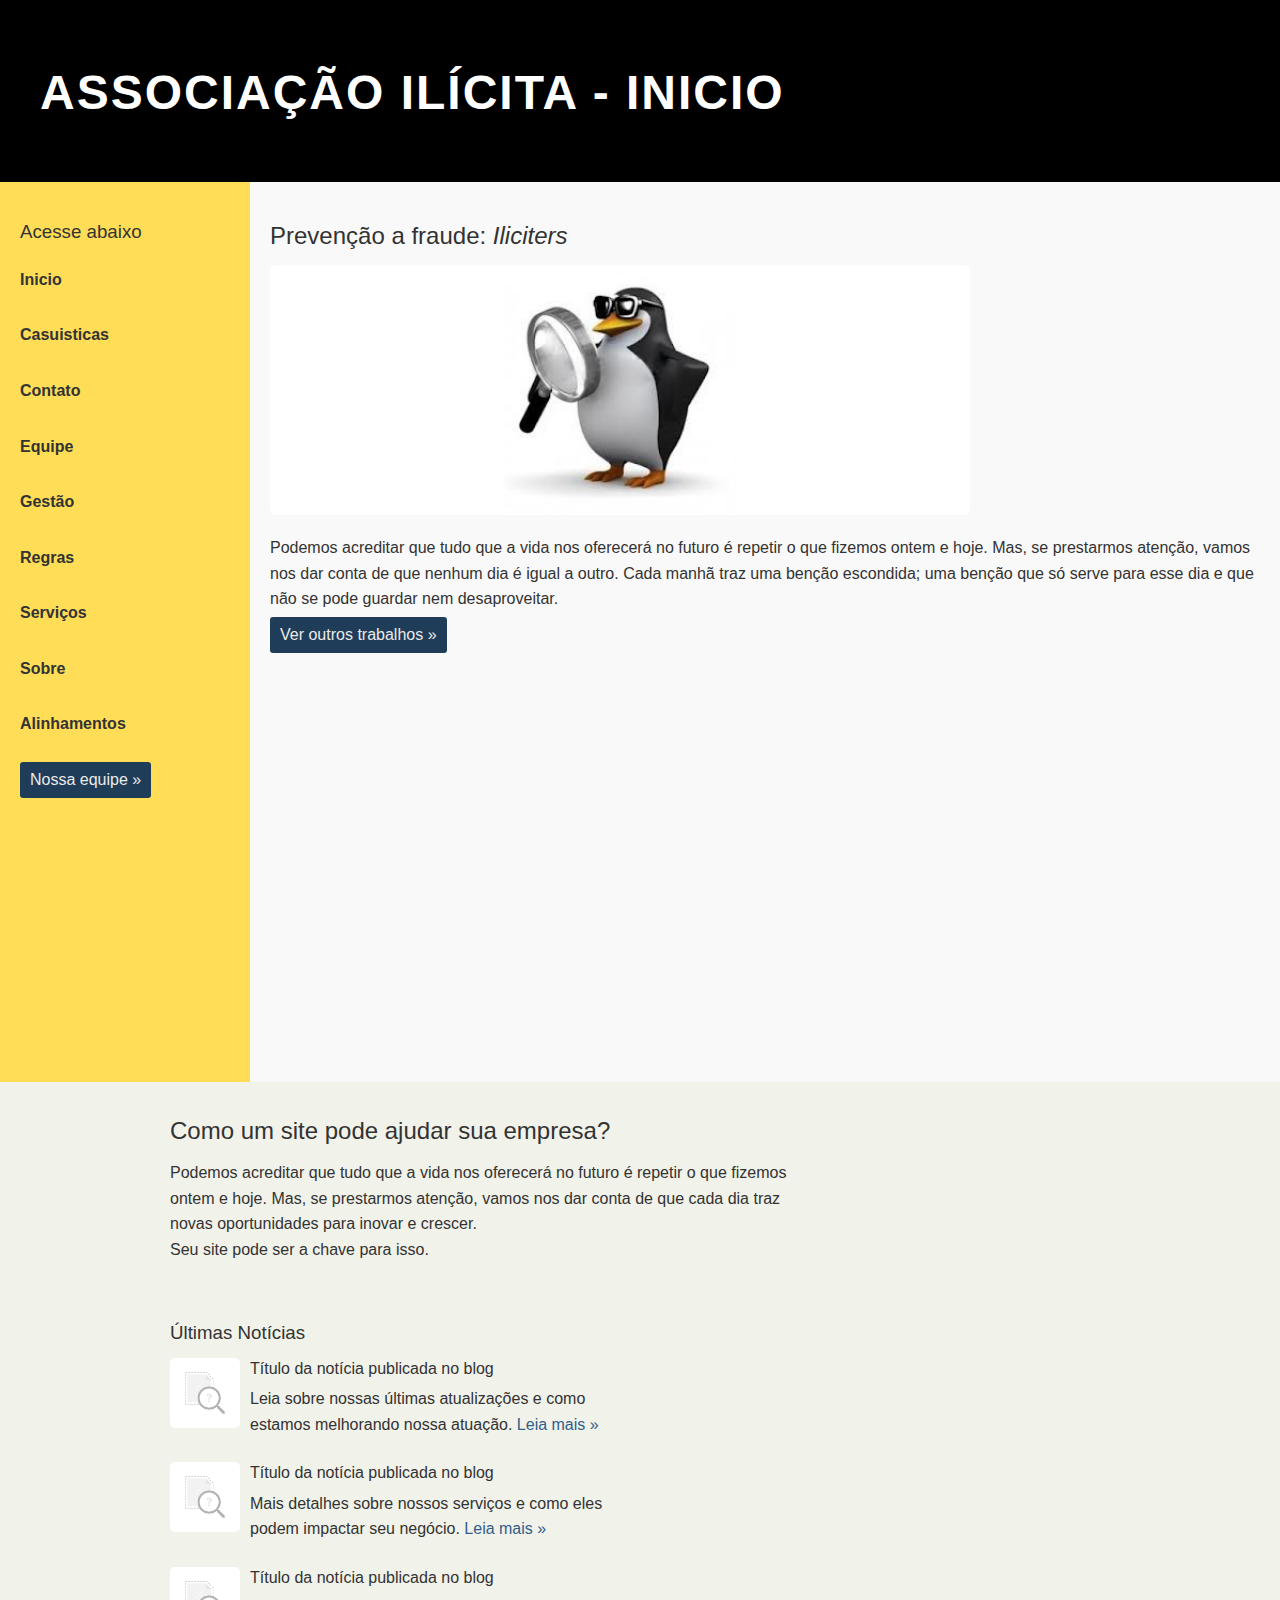
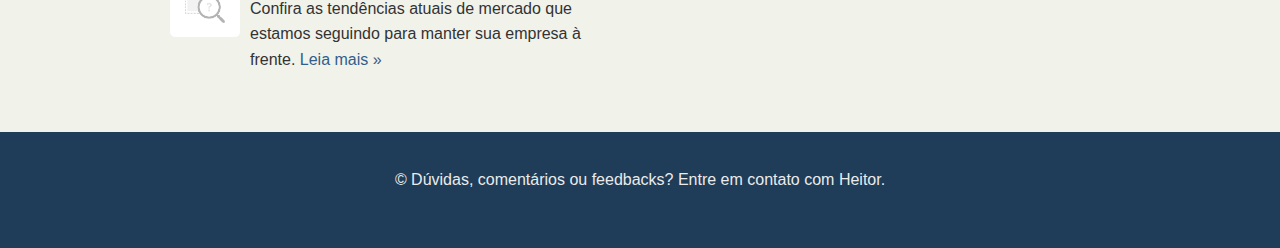
<file: index.html>
<!DOCTYPE html>
<html lang="pt-br">
<head>
    <meta charset="UTF-8" />
    <title>Prevençao a Fraude</title>
    <link rel="stylesheet" href="css/normalize.css" />
    <link href='https://fonts.googleapis.com/css?family=Roboto:400,100,300,500,700' rel='stylesheet' type='text/css' />
    <link rel="stylesheet" href="css/estilo.css" />
    <meta name="viewport" content="width=device-width, initial-scale=1, maximum-scale=1, user-scalable=no">
</head>
<body>
    <div class="container">
        <header>
            <h1 class="logo">Associação Ilícita - Inicio</h1>
        </header>
        <div class="main-content">
            <!-- Menu lateral -->
            <nav class="sidebar">
                <h3>Acesse abaixo</h3>
                <ul class="sem-marcador sem-padding">
					<li><a href="index.html">Inicio</a></li>
					<li><a href="Casuisticas.html">Casuisticas</a></li>
					<li><a href="contato.html">Contato</a></li>
                    <li><a href="equipe.html">Equipe</a></li>
					<li><a href="gestão.html">Gestão</a></li>
					<li><a href="regras.html">Regras</a></li>
					<li><a href="servicos.html">Serviços</a></li>
                    <li><a href="sobre.html">Sobre</a></li>
                    <li><a href="alinhamentos.html">Alinhamentos</a></li>
                </ul>
                <a href="equipe.html" class="botao">Nossa equipe &raquo;</a>
            </nav>

            <!-- Conteúdo principal -->
            <section class="content">
                <h2>Prevenção a fraude: <em>Iliciters</em></h2>
                <img src="img/thumb-grande.jpg" alt="" />
                <p>Podemos acreditar que tudo que a vida nos oferecerá no futuro é repetir o que fizemos ontem e hoje. Mas, se prestarmos atenção, vamos nos dar conta de que nenhum dia é igual a outro. Cada manhã traz uma benção escondida; uma benção que só serve para esse dia e que não se pode guardar nem desaproveitar.</p>
                <a href="clientes.html" class="botao">Ver outros trabalhos &raquo; </a>
            </section>
        </div>
    </div>

    <div class="conteudo-extra">
        <div class="linha">
            <div class="coluna col7">
                <section>
                    <h2>Como um site pode ajudar sua empresa?</h2>
                    <p>Podemos acreditar que tudo que a vida nos oferecerá no futuro é repetir o que fizemos ontem e hoje. Mas, se prestarmos atenção, vamos nos dar conta de que cada dia traz novas oportunidades para inovar e crescer.</p>
                    <p>Seu site pode ser a chave para isso.</p>
                </section>
            </div>
            <div class="coluna col5">
                <h3>Últimas Notícias</h3>
                <ul class="sem-marcador sem-padding noticias">
                    <li>
                        <img src="img/thumb-pequena.jpg" alt="" />
                        <h4>Título da notícia publicada no blog</h4>
                        <p>Leia sobre nossas últimas atualizações e como estamos melhorando nossa atuação. <a href="">Leia mais &raquo;</a></p>
                    </li>
                    <li>
                        <img src="img/thumb-pequena.jpg" alt="" />
                        <h4>Título da notícia publicada no blog</h4>
                        <p>Mais detalhes sobre nossos serviços e como eles podem impactar seu negócio. <a href="">Leia mais &raquo;</a></p>
                    </li>
                    <li>
                        <img src="img/thumb-pequena.jpg" alt="" />
                        <h4>Título da notícia publicada no blog</h4>
                        <p>Confira as tendências atuais de mercado que estamos seguindo para manter sua empresa à frente. <a href="">Leia mais &raquo;</a></p>
                    </li>
                </ul>
            </div>
        </div>
    </div>

    <div class="footer">
        <footer>
            <div class="linha">
                <div class="coluna col12">
                    <span>&copy; Dúvidas, comentários ou feedbacks? Entre em contato com Heitor.</span>
                </div>
            </div>
        </footer>
    </div>
</body>
</html>
</file>
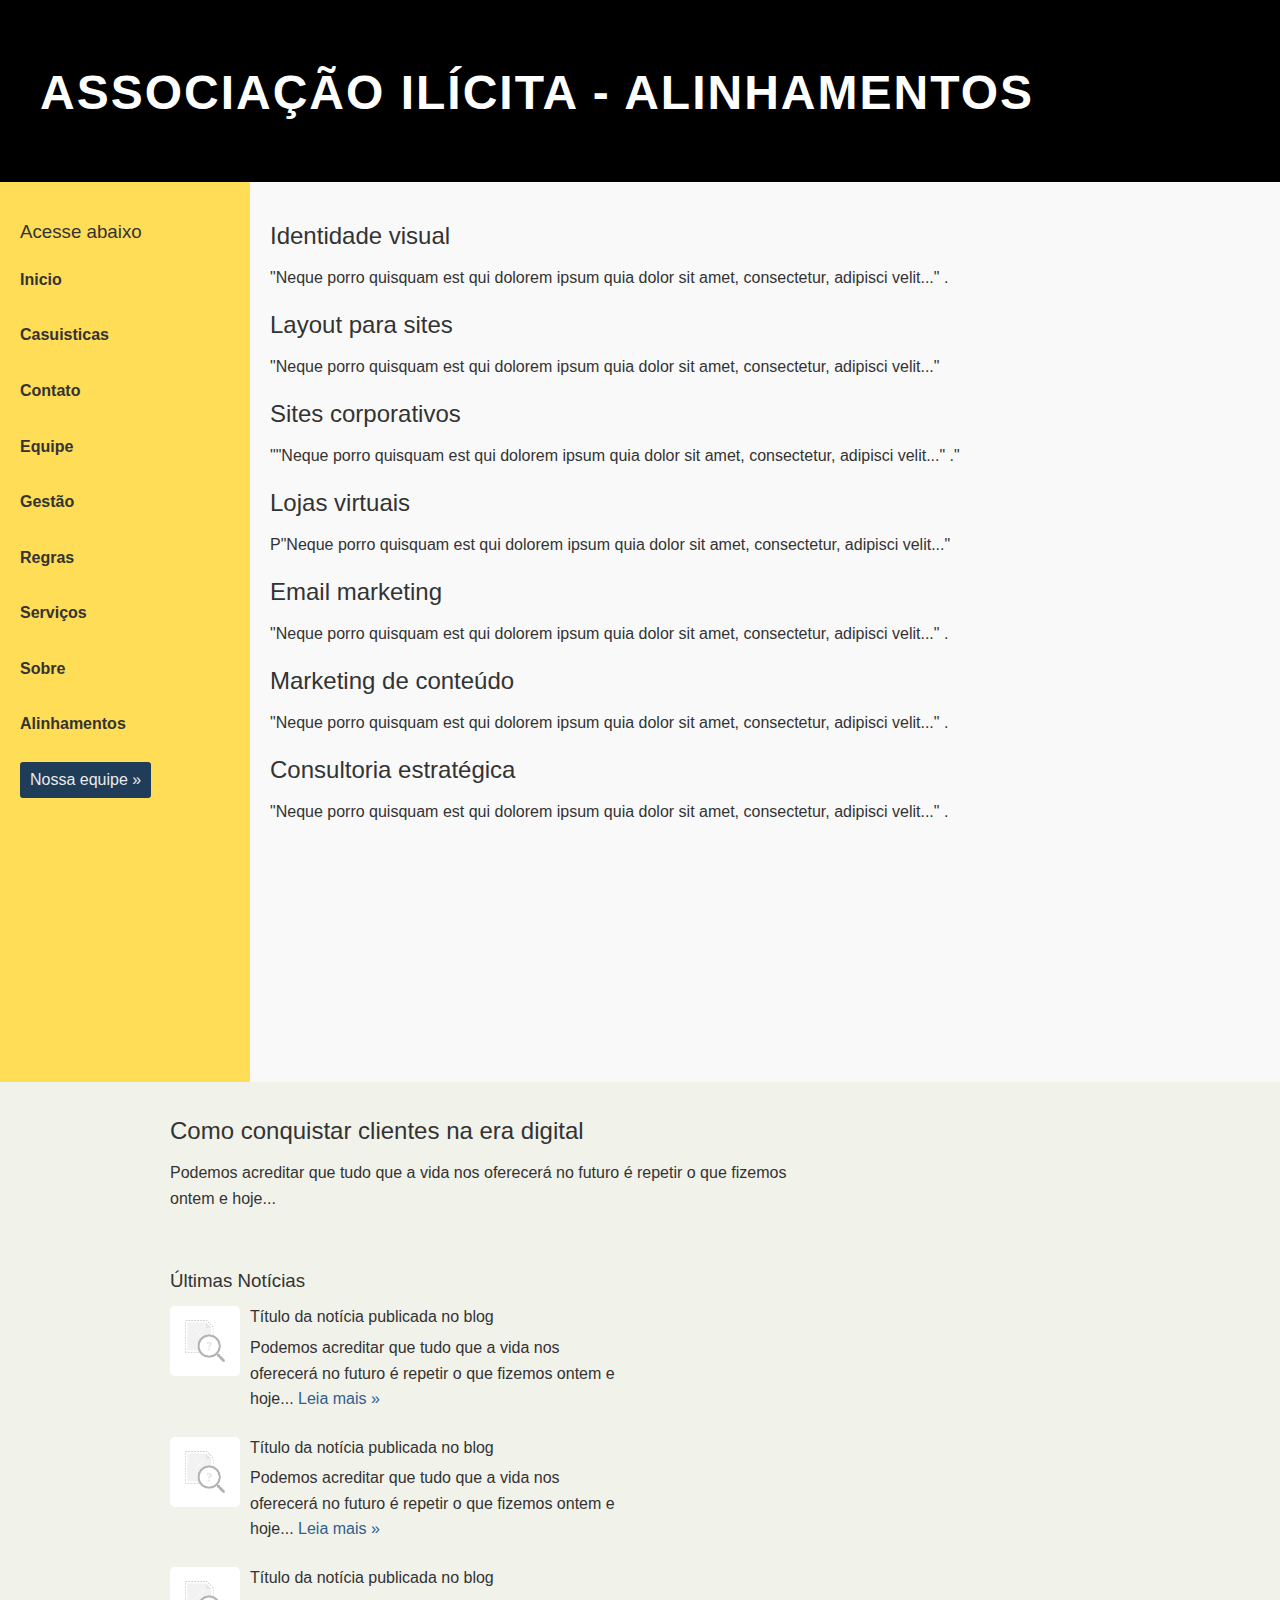
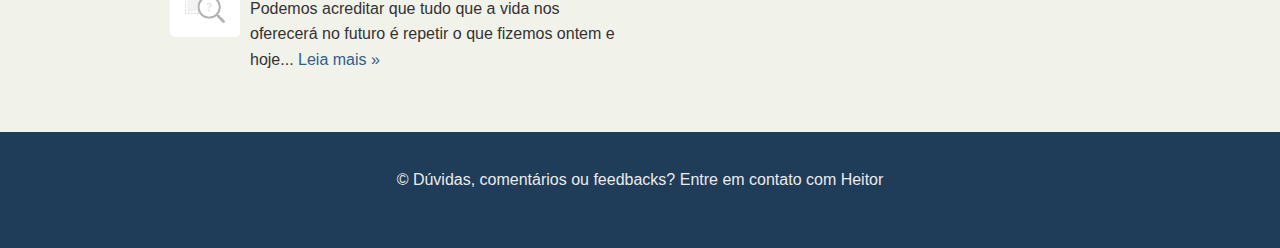
<file: Alinhamentos.html>
<!DOCTYPE html>
<html lang="pt-br">
<head>
    <meta charset="UTF-8" />
    <link rel="stylesheet" href="css/normalize.css" />
    <link href='https://fonts.googleapis.com/css?family=Roboto:400,100,300,500,700' rel='stylesheet' type='text/css' />
    <link rel="stylesheet" href="css/estilo.css" />
    <meta name="viewport" content="width=device-width, initial-scale=1, maximum-scale=1, user-scalable=no">
</head>
<body>
    <div class="container">
        <header>
            <h1 class="logo">Associação Ilícita - Alinhamentos </h1>
        </header>
        <div class="main-content">
            <!-- Menu lateral -->
            <nav class="sidebar">
                <h3>Acesse abaixo</h3>
                <ul class="sem-marcador sem-padding">
                    <li><a href="index.html">Inicio</a></li>
					<li><a href="Casuisticas.html">Casuisticas</a></li>
					<li><a href="contato.html">Contato</a></li>
                    <li><a href="equipe.html">Equipe</a></li>
					<li><a href="gestão.html">Gestão</a></li>
					<li><a href="regras.html">Regras</a></li>
					<li><a href="servicos.html">Serviços</a></li>
                    <li><a href="sobre.html">Sobre</a></li>
                    <li><a href="alinhamentos.html">Alinhamentos</a></li>
                </ul>
                <a href="equipe.html" class="botao">Nossa equipe &raquo;</a>
            </nav>

            <!-- Conteúdo Principal -->
            <section class="content">
                <h2>Identidade visual</h2>
                <p>"Neque porro quisquam est qui dolorem ipsum quia dolor sit amet, consectetur, adipisci velit..."	.</p>

                <h2>Layout para sites</h2>
                <p>"Neque porro quisquam est qui dolorem ipsum quia dolor sit amet, consectetur, adipisci velit..."
				</p>

                <h2>Sites corporativos</h2>
                <p>""Neque porro quisquam est qui dolorem ipsum quia dolor sit amet, consectetur, adipisci velit..."
					."
				</p>

                <h2>Lojas virtuais</h2>
                <p>P"Neque porro quisquam est qui dolorem ipsum quia dolor sit amet, consectetur, adipisci velit..."
				</p>

                <h2>Email marketing</h2>
                <p>"Neque porro quisquam est qui dolorem ipsum quia dolor sit amet, consectetur, adipisci velit..."					.</p>

                <h2>Marketing de conteúdo</h2>
                <p>"Neque porro quisquam est qui dolorem ipsum quia dolor sit amet, consectetur, adipisci velit..."
					.</p>

                <h2>Consultoria estratégica</h2>
                <p>"Neque porro quisquam est qui dolorem ipsum quia dolor sit amet, consectetur, adipisci velit..."
					.</p>
            </section>
        </div>

        <!-- Conteúdo Extra -->
        <div class="conteudo-extra">
            <div class="linha">
                <div class="coluna col7">
                    <section>
                        <h2>Como conquistar clientes na era digital</h2>
                        <p>Podemos acreditar que tudo que a vida nos oferecerá no futuro é repetir o que fizemos ontem e hoje...</p>
                    </section>
                </div>
                <div class="coluna col5">
                    <h3>Últimas Notícias</h3>
                    <ul class="sem-marcador sem-padding noticias">
                        <li>
                            <img src="img/thumb-pequena.jpg" alt="" />
                            <h4>Título da notícia publicada no blog</h4>
                            <p>Podemos acreditar que tudo que a vida nos oferecerá no futuro é repetir o que fizemos ontem e hoje... <a href="#">Leia mais &raquo;</a></p>
                        </li>
                        <li>
                            <img src="img/thumb-pequena.jpg" alt="" />
                            <h4>Título da notícia publicada no blog</h4>
                            <p>Podemos acreditar que tudo que a vida nos oferecerá no futuro é repetir o que fizemos ontem e hoje... <a href="#">Leia mais &raquo;</a></p>
                        </li>
                        <li>
                            <img src="img/thumb-pequena.jpg" alt="" />
                            <h4>Título da notícia publicada no blog</h4>
                            <p>Podemos acreditar que tudo que a vida nos oferecerá no futuro é repetir o que fizemos ontem e hoje... <a href="#">Leia mais &raquo;</a></p>
                        </li>
                    </ul>
                </div>
            </div>
        </div>

        <!-- Rodapé -->
        <div class="footer">
            <div class="linha">
                <footer>
                    <div class="coluna col12">
                        <span>&copy; Dúvidas, comentários ou feedbacks? Entre em contato com Heitor</span>
                    </div>
                </footer>
            </div>
        </div>
    </div>
</body>
</html>
</file>
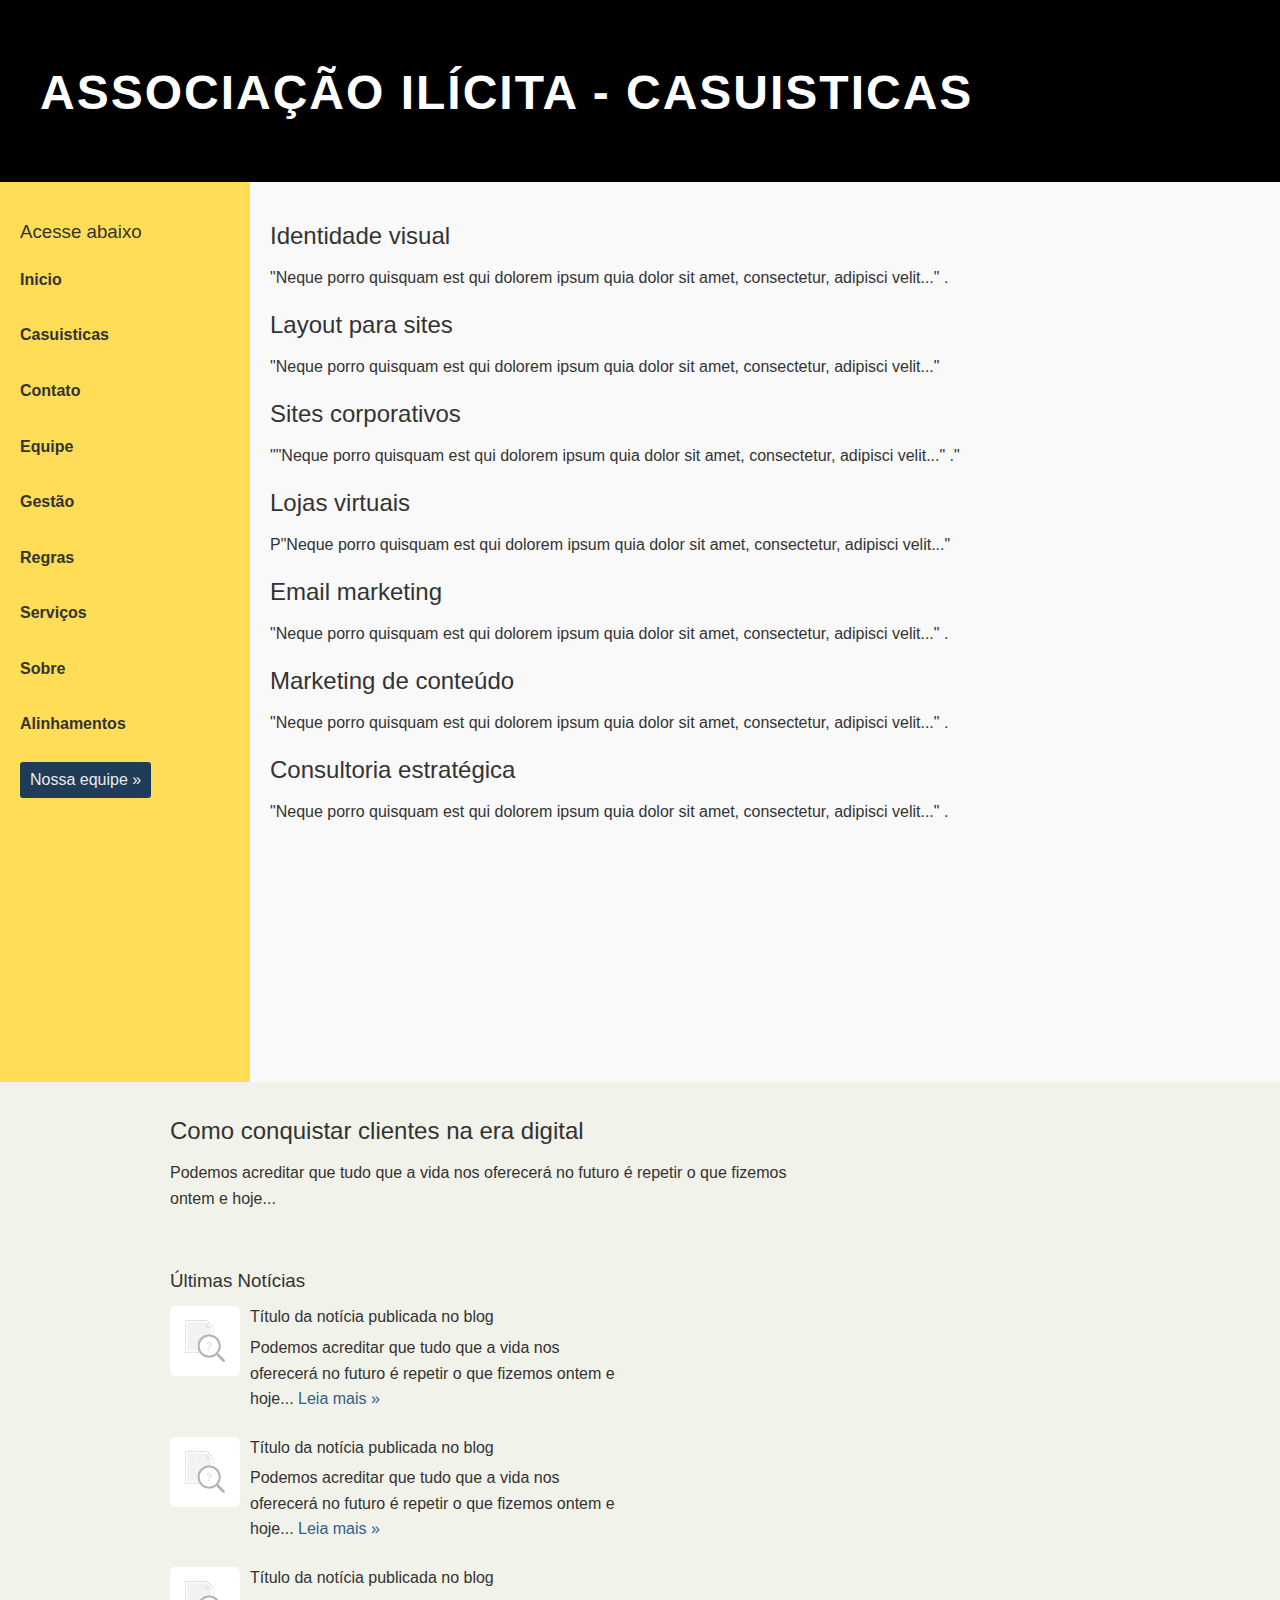
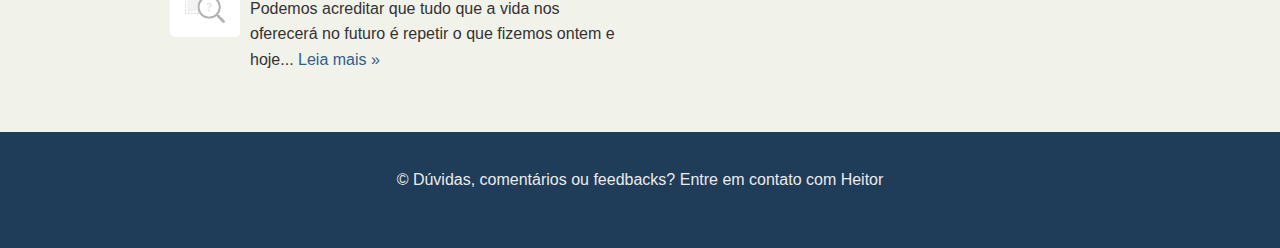
<file: Casuisticas.html>
<!DOCTYPE html>
<html lang="pt-br">
<head>
    <meta charset="UTF-8" />
    <link rel="stylesheet" href="css/normalize.css" />
    <link href='https://fonts.googleapis.com/css?family=Roboto:400,100,300,500,700' rel='stylesheet' type='text/css' />
    <link rel="stylesheet" href="css/estilo.css" />
    <meta name="viewport" content="width=device-width, initial-scale=1, maximum-scale=1, user-scalable=no">
</head>
<body>
    <div class="container">
        <header>
            <h1 class="logo">Associação Ilícita - Casuisticas </h1>
        </header>
        <div class="main-content">
            <!-- Menu lateral -->
            <nav class="sidebar">
                <h3>Acesse abaixo</h3>
                <ul class="sem-marcador sem-padding">
                    <li><a href="index.html">Inicio</a></li>
					<li><a href="Casuisticas.html">Casuisticas</a></li>
					<li><a href="contato.html">Contato</a></li>
                    <li><a href="equipe.html">Equipe</a></li>
					<li><a href="gestão.html">Gestão</a></li>
					<li><a href="regras.html">Regras</a></li>
					<li><a href="servicos.html">Serviços</a></li>
                    <li><a href="sobre.html">Sobre</a></li>
                    <li><a href="alinhamentos.html">Alinhamentos</a></li>
                </ul>
                <a href="equipe.html" class="botao">Nossa equipe &raquo;</a>
            </nav>

            <!-- Conteúdo Principal -->
            <section class="content">
                <h2>Identidade visual</h2>
                <p>"Neque porro quisquam est qui dolorem ipsum quia dolor sit amet, consectetur, adipisci velit..."	.</p>

                <h2>Layout para sites</h2>
                <p>"Neque porro quisquam est qui dolorem ipsum quia dolor sit amet, consectetur, adipisci velit..."
				</p>

                <h2>Sites corporativos</h2>
                <p>""Neque porro quisquam est qui dolorem ipsum quia dolor sit amet, consectetur, adipisci velit..."
					."
				</p>

                <h2>Lojas virtuais</h2>
                <p>P"Neque porro quisquam est qui dolorem ipsum quia dolor sit amet, consectetur, adipisci velit..."
				</p>

                <h2>Email marketing</h2>
                <p>"Neque porro quisquam est qui dolorem ipsum quia dolor sit amet, consectetur, adipisci velit..."					.</p>

                <h2>Marketing de conteúdo</h2>
                <p>"Neque porro quisquam est qui dolorem ipsum quia dolor sit amet, consectetur, adipisci velit..."
					.</p>

                <h2>Consultoria estratégica</h2>
                <p>"Neque porro quisquam est qui dolorem ipsum quia dolor sit amet, consectetur, adipisci velit..."
					.</p>
            </section>
        </div>

        <!-- Conteúdo Extra -->
        <div class="conteudo-extra">
            <div class="linha">
                <div class="coluna col7">
                    <section>
                        <h2>Como conquistar clientes na era digital</h2>
                        <p>Podemos acreditar que tudo que a vida nos oferecerá no futuro é repetir o que fizemos ontem e hoje...</p>
                    </section>
                </div>
                <div class="coluna col5">
                    <h3>Últimas Notícias</h3>
                    <ul class="sem-marcador sem-padding noticias">
                        <li>
                            <img src="img/thumb-pequena.jpg" alt="" />
                            <h4>Título da notícia publicada no blog</h4>
                            <p>Podemos acreditar que tudo que a vida nos oferecerá no futuro é repetir o que fizemos ontem e hoje... <a href="#">Leia mais &raquo;</a></p>
                        </li>
                        <li>
                            <img src="img/thumb-pequena.jpg" alt="" />
                            <h4>Título da notícia publicada no blog</h4>
                            <p>Podemos acreditar que tudo que a vida nos oferecerá no futuro é repetir o que fizemos ontem e hoje... <a href="#">Leia mais &raquo;</a></p>
                        </li>
                        <li>
                            <img src="img/thumb-pequena.jpg" alt="" />
                            <h4>Título da notícia publicada no blog</h4>
                            <p>Podemos acreditar que tudo que a vida nos oferecerá no futuro é repetir o que fizemos ontem e hoje... <a href="#">Leia mais &raquo;</a></p>
                        </li>
                    </ul>
                </div>
            </div>
        </div>

        <!-- Rodapé -->
        <div class="footer">
            <div class="linha">
                <footer>
                    <div class="coluna col12">
                        <span>&copy; Dúvidas, comentários ou feedbacks? Entre em contato com Heitor</span>
                    </div>
                </footer>
            </div>
        </div>
    </div>
</body>
</html>
</file>
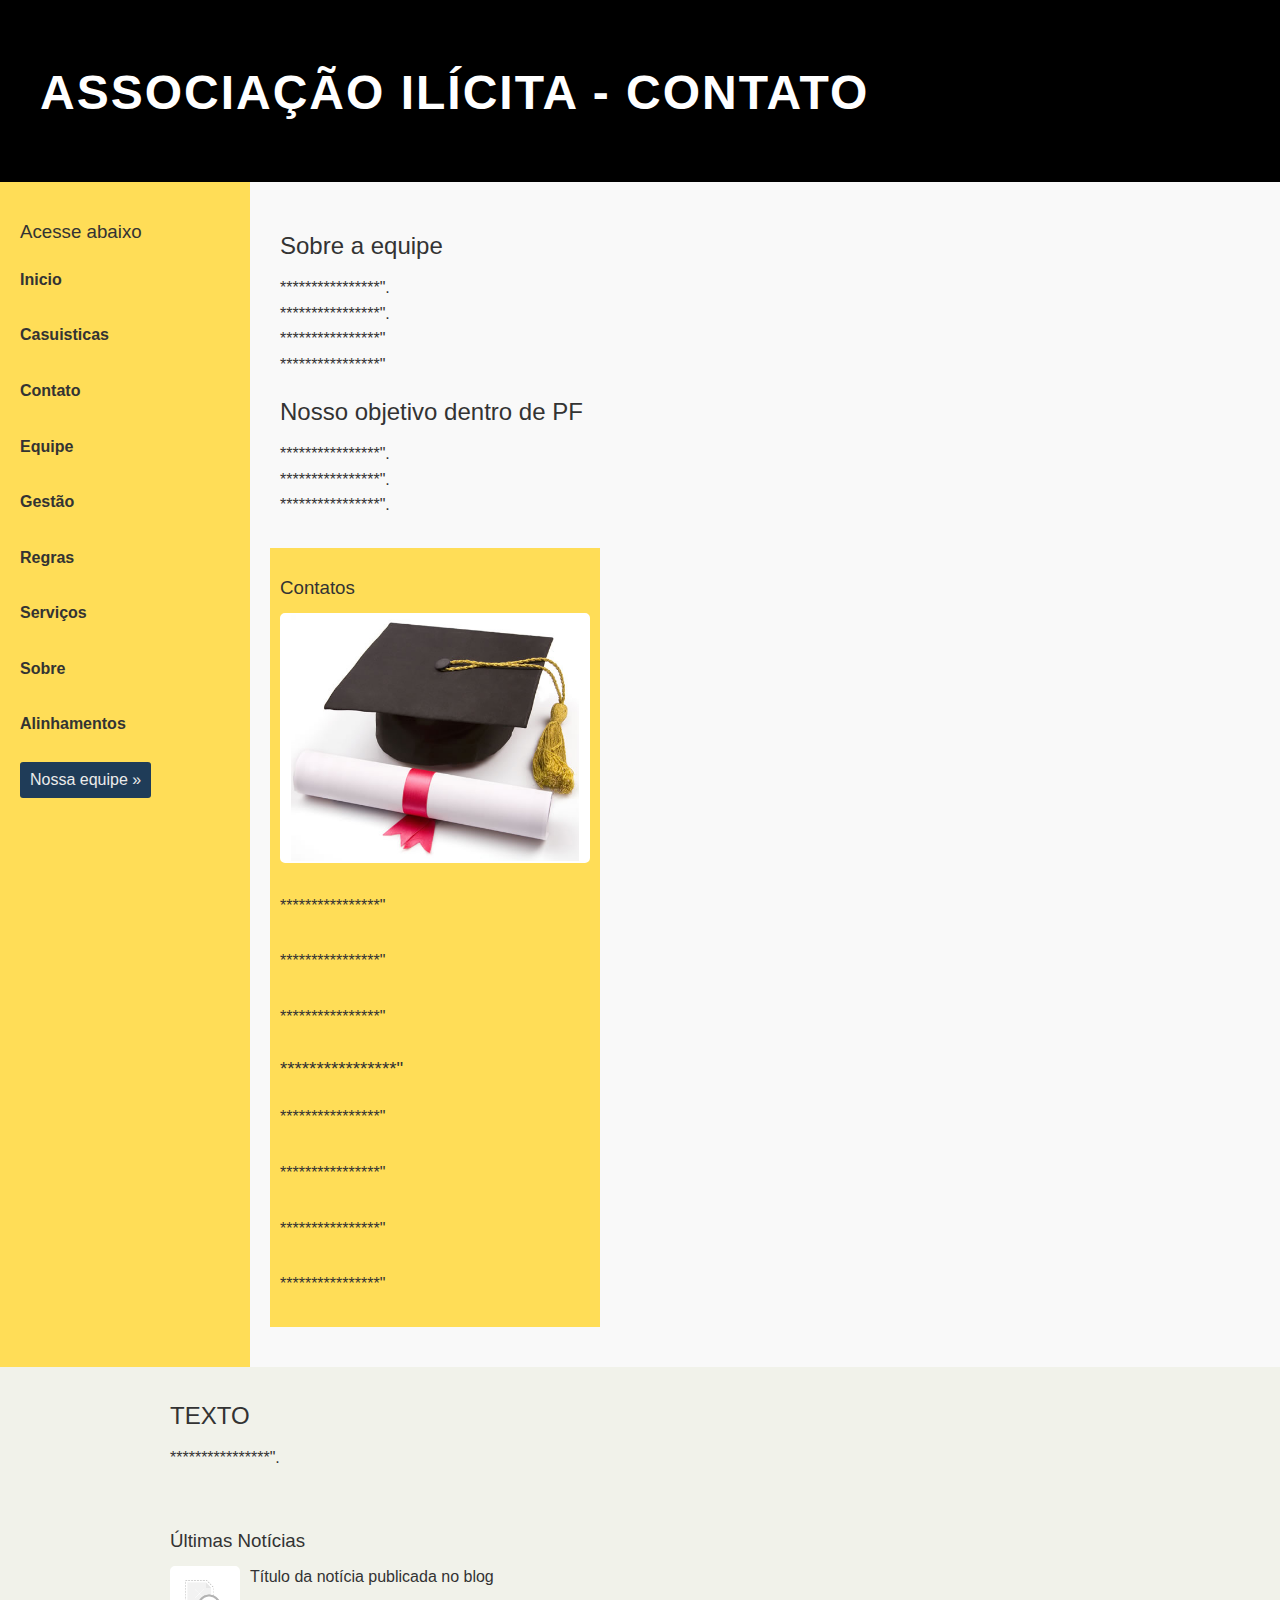
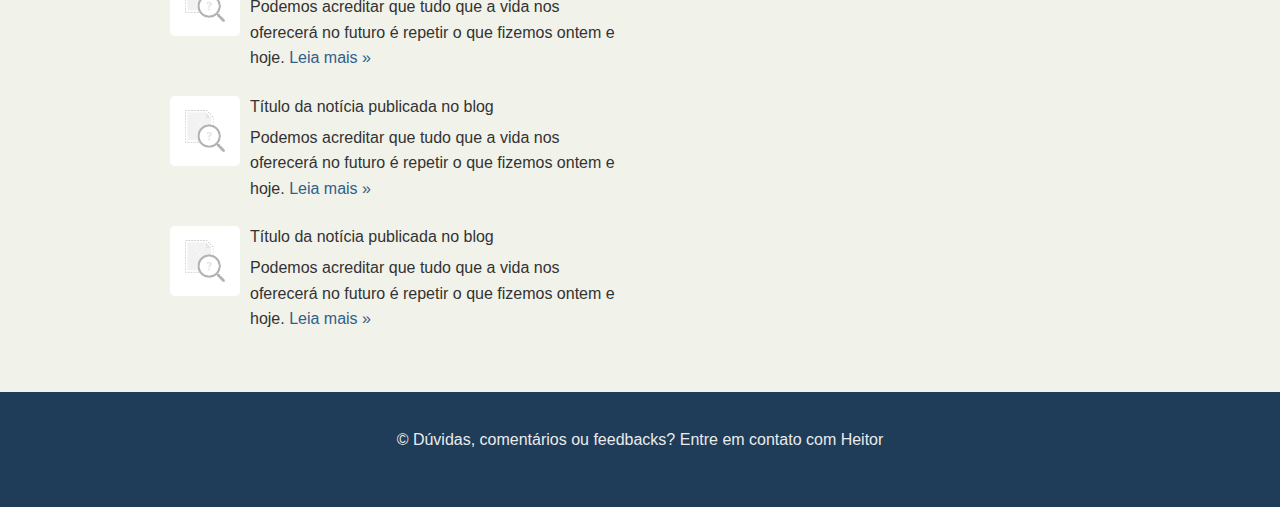
<file: contato.html>
<!DOCTYPE html>
<html lang="pt-br">
<head>
    <meta charset="UTF-8" />
    <link rel="stylesheet" href="css/normalize.css" />
    <link href='https://fonts.googleapis.com/css?family=Roboto:400,100,300,500,700' rel='stylesheet' type='text/css' />
    <link rel="stylesheet" href="css/estilo.css" />
    <meta name="viewport" content="width=device-width, initial-scale=1, maximum-scale=1, user-scalable=no">
</head>
<body>
    <div class="container">
        <header>
            <h1 class="logo">Associação Ilícita - Contato</h1>
        </header>
        <div class="main-content">
            <!-- Menu lateral -->
            <nav class="sidebar">
                <h3>Acesse abaixo</h3>
                <ul class="sem-marcador sem-padding">
					<li><a href="index.html">Inicio</a></li>
					<li><a href="Casuisticas.html">Casuisticas</a></li>
					<li><a href="contato.html">Contato</a></li>
                    <li><a href="equipe.html">Equipe</a></li>
					<li><a href="gestão.html">Gestão</a></li>
					<li><a href="regras.html">Regras</a></li>
					<li><a href="servicos.html">Serviços</a></li>
                    <li><a href="sobre.html">Sobre</a></li>
                    <li><a href="alinhamentos.html">Alinhamentos</a></li>
                </ul>
                <a href="equipe.html" class="botao">Nossa equipe &raquo;</a>
            </nav>

            <!-- Conteúdo Principal -->
            <section class="content">
                <div class="coluna col8">
                    <h2>Sobre a equipe</h2>
                    <p>****************".</p>
                    <p>****************".</p>
                    <p>****************"</p>
                    <p>****************"</p>

                    <h2>Nosso objetivo dentro de PF</h2>
                    
					<p>****************".</p>
                    <p>****************".</p>
                    <p>****************".</p>
                </div>
                <div class="coluna col4 sidebar">
                    <h3>Contatos</h3>
                    <img src="img/formatura.jpg" alt="" />
                    <ul>
                        <li>****************"</li>
                        <li>****************" </li>
                        <li>****************" </li>
                    </ul>
                    <h3>****************"</h3>
                    <ul>
                        <li>****************"</li>
                        <li>****************"</li>
                        <li>****************"</li>
                        <li>****************"</li>
                    </ul>
                </div>
            </section>
        </div>
    </div>

    <!-- Conteúdo Extra -->
    <div class="conteudo-extra">
        <div class="linha">
            <div class="coluna col7">
                <section>
                    <h2>TEXTO</h2>
                    <p>****************".</p>
                    
                </section>
            </div>
            <div class="coluna col5">
                <h3>Últimas Notícias</h3>
                <ul class="sem-marcador sem-padding noticias">
                    <li>
                        <img src="img/thumb-pequena.jpg" alt="" />
                        <h4>Título da notícia publicada no blog</h4>
                        <p>Podemos acreditar que tudo que a vida nos oferecerá no futuro é repetir 
                        o que fizemos ontem e hoje. <a href="">Leia mais &raquo;</a></p>
                    </li>
                    <li>
                        <img src="img/thumb-pequena.jpg" alt="" />
                        <h4>Título da notícia publicada no blog</h4>
                        <p>Podemos acreditar que tudo que a vida nos oferecerá no futuro é repetir 
                        o que fizemos ontem e hoje. <a href="">Leia mais &raquo;</a></p>
                    </li>
                    <li>
                        <img src="img/thumb-pequena.jpg" alt="" />
                        <h4>Título da notícia publicada no blog</h4>
                        <p>Podemos acreditar que tudo que a vida nos oferecerá no futuro é repetir 
                        o que fizemos ontem e hoje. <a href="">Leia mais &raquo;</a></p>
                    </li>
                </ul>
            </div>
        </div>
    </div>

    <!-- Rodapé -->
    <div class="footer">
        <div class="linha">
            <footer>
                <div class="coluna col12">
                    <span>&copy; Dúvidas, comentários ou feedbacks? Entre em contato com Heitor</span>
                </div>
            </footer>
        </div>
    </div>
</body>
</html>
</file>
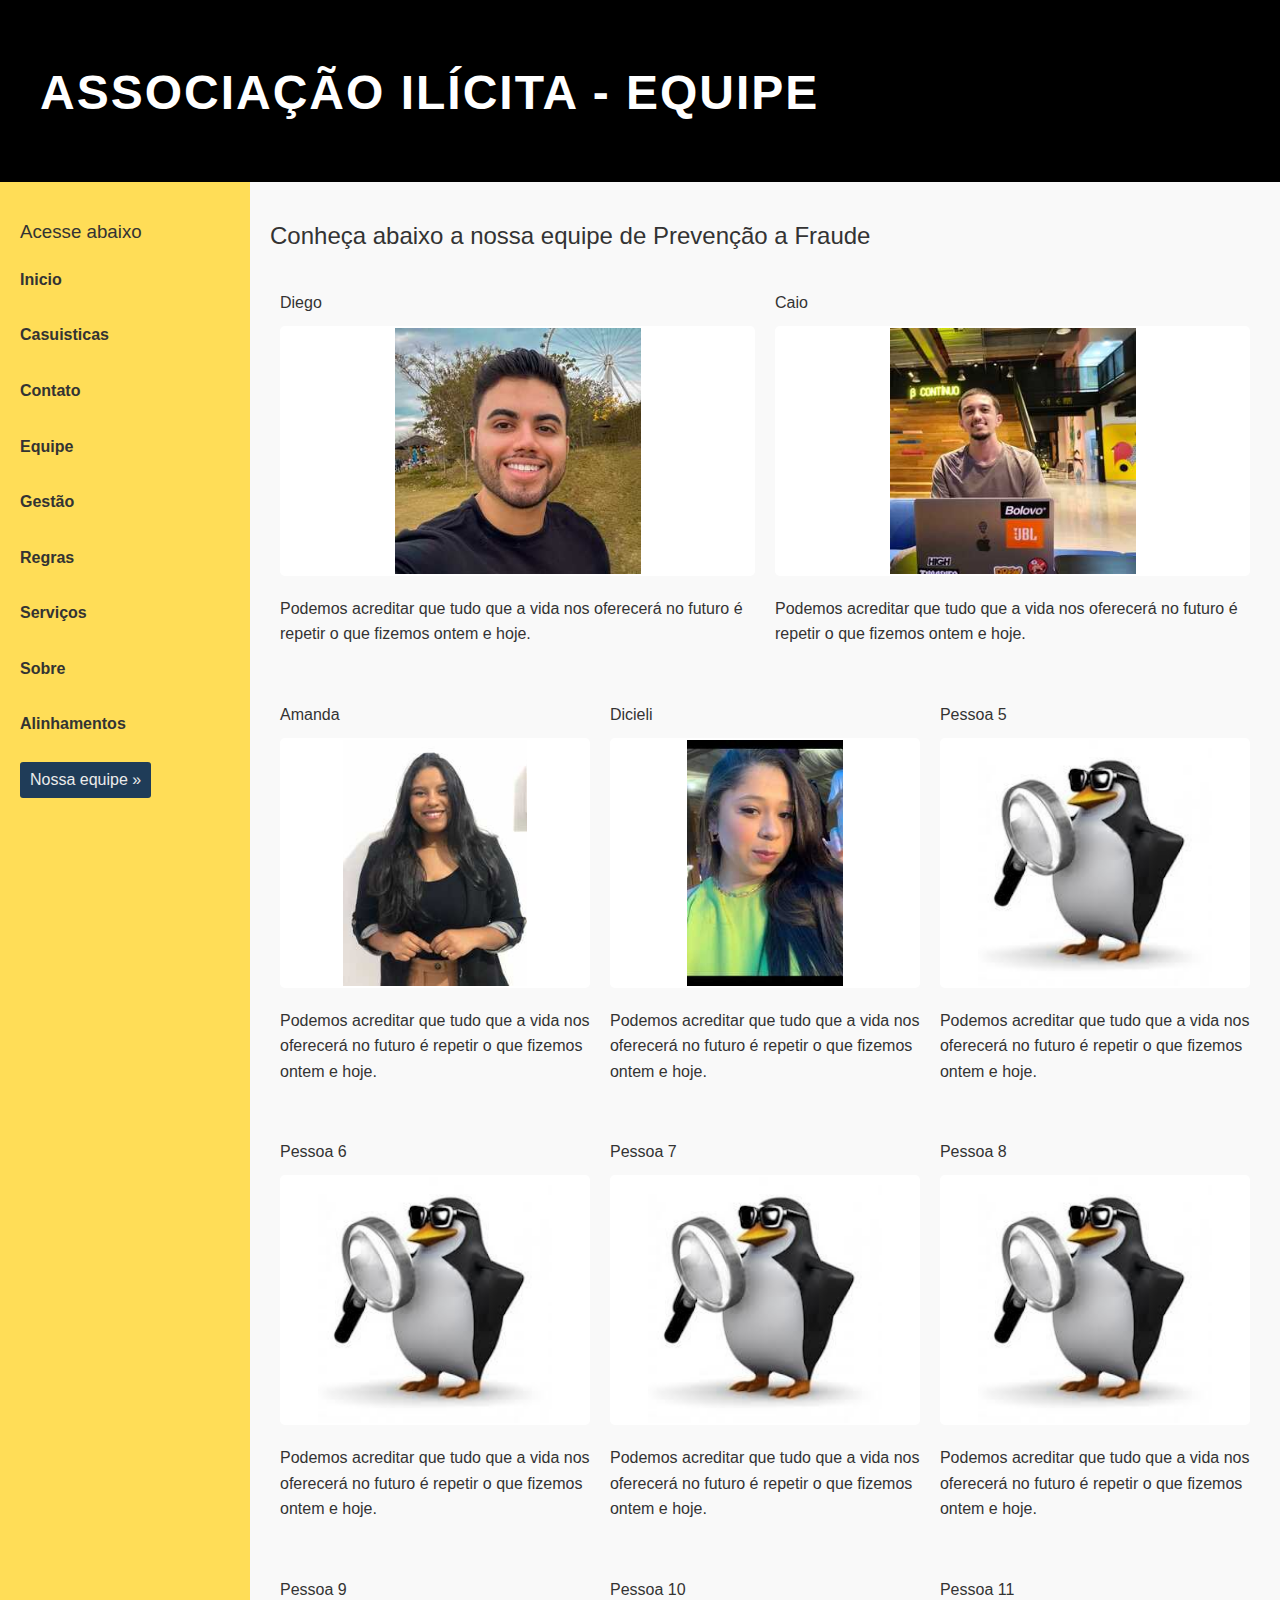
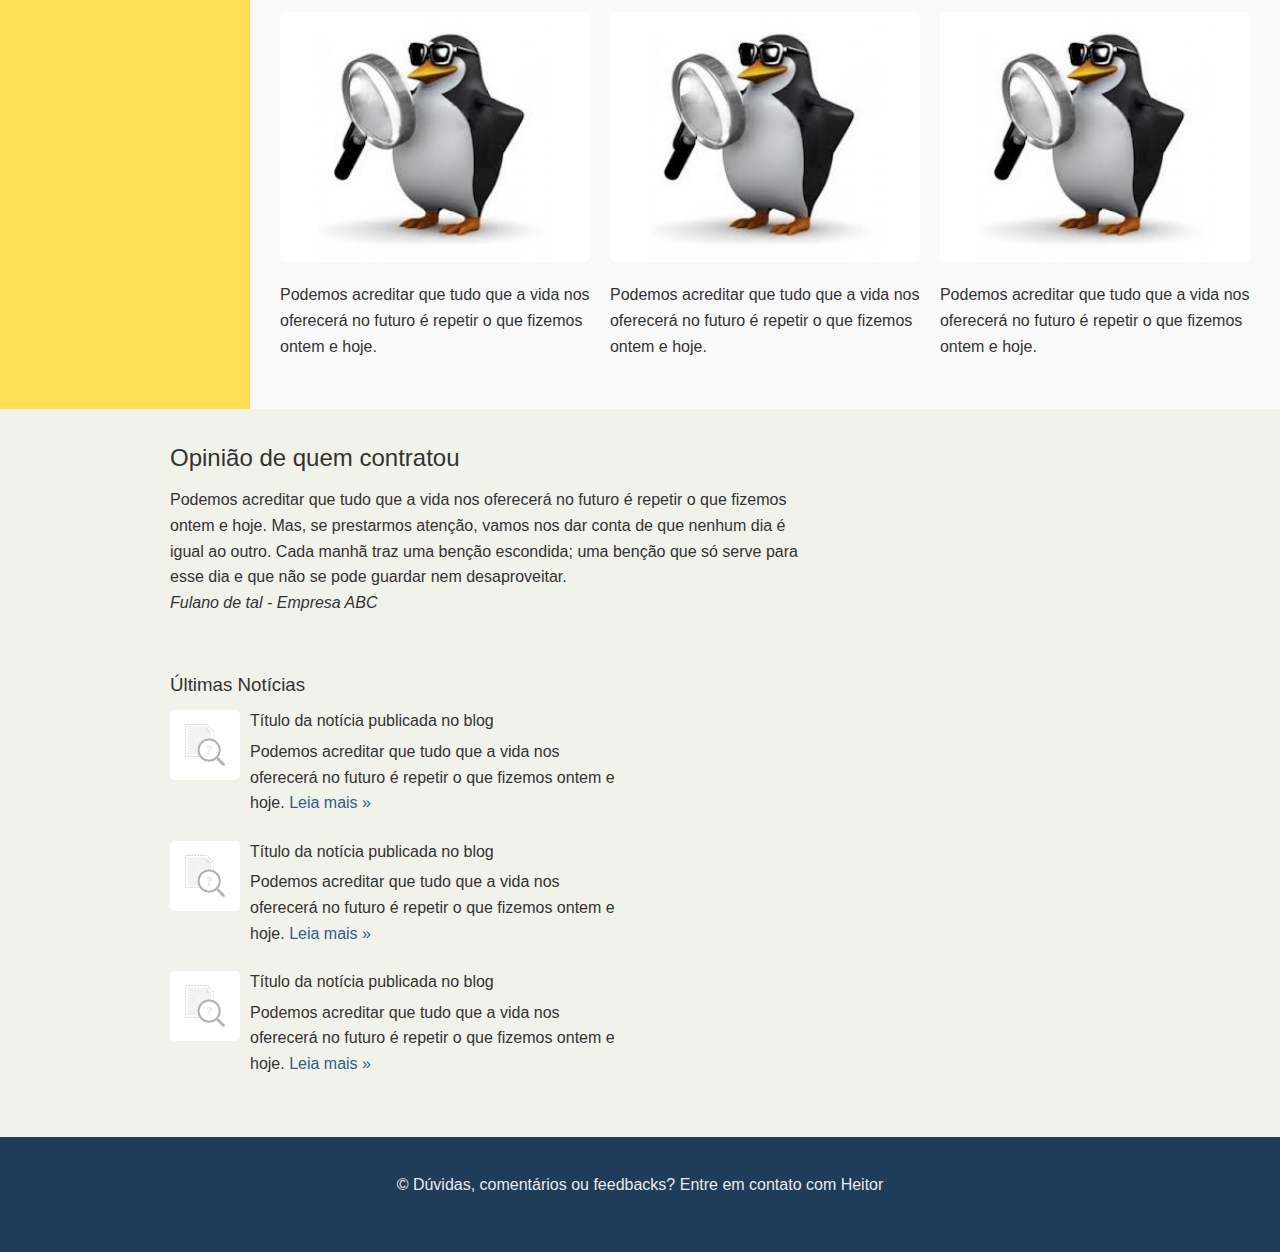
<file: equipe.html>
<!DOCTYPE html>
<html lang="pt-br">
<head>
    <meta charset="UTF-8" />
    <link rel="stylesheet" href="css/normalize.css" />
    <link href='https://fonts.googleapis.com/css?family=Roboto:400,100,300,500,700' rel='stylesheet' type='text/css' />
    <link rel="stylesheet" href="css/estilo.css" />
    <meta name="viewport" content="width=device-width, initial-scale=1, maximum-scale=1, user-scalable=no">
</head>
<body>
    <div class="container">
        <header>
            <h1 class="logo">Associação Ilícita - Equipe </h1>
        </header>
        <div class="main-content">
            <!-- Menu lateral -->
            <nav class="sidebar">
                <h3>Acesse abaixo</h3>
                <ul class="sem-marcador sem-padding">
					<li><a href="index.html">Inicio</a></li>
					<li><a href="Casuisticas.html">Casuisticas</a></li>
					<li><a href="contato.html">Contato</a></li>
                    <li><a href="equipe.html">Equipe</a></li>
					<li><a href="gestão.html">Gestão</a></li>
					<li><a href="regras.html">Regras</a></li>
					<li><a href="servicos.html">Serviços</a></li>
                    <li><a href="sobre.html">Sobre</a></li>
                    <li><a href="alinhamentos.html">Alinhamentos</a></li>
                </ul>
                <a href="equipe.html" class="botao">Nossa equipe &raquo;</a>
            </nav>

            <!-- Conteúdo principal -->
            <section class="content">
                <h2>Conheça abaixo a nossa equipe de Prevenção a Fraude</h2>

                <div class="coluna col6">
                    <h4>Diego</h4>
                    <img src="img/diego.jpg" alt="">
                    <p>Podemos acreditar que tudo que a vida nos oferecerá no futuro é repetir o que fizemos ontem e hoje.</p>
                </div>

                <div class="coluna col6">
                    <h4>Caio</h4>
                    <img src="img/caio.jpg" alt="">
                    <p>Podemos acreditar que tudo que a vida nos oferecerá no futuro é repetir o que fizemos ontem e hoje.</p>
                </div>

                <div class="coluna col4">
                    <h4>Amanda</h4>
                    <img src="img/amanda.jpg" alt="">
                    <p>Podemos acreditar que tudo que a vida nos oferecerá no futuro é repetir o que fizemos ontem e hoje.</p>
                </div>

                <div class="coluna col4">
                    <h4>Dicieli</h4>
                    <img src="img/dicieli.jpg" alt="">
                    <p>Podemos acreditar que tudo que a vida nos oferecerá no futuro é repetir o que fizemos ontem e hoje.</p>
                </div>

                <div class="coluna col4">
                    <h4>Pessoa 5</h4>
                    <img src="img/thumb-grande.jpg" alt="">
                    <p>Podemos acreditar que tudo que a vida nos oferecerá no futuro é repetir o que fizemos ontem e hoje.</p>
                </div>

                <div class="coluna col4">
                    <h4>Pessoa 6</h4>
                    <img src="img/thumb-grande.jpg" alt="">
                    <p>Podemos acreditar que tudo que a vida nos oferecerá no futuro é repetir o que fizemos ontem e hoje.</p>
                </div>

                <div class="coluna col4">
                    <h4>Pessoa 7</h4>
                    <img src="img/thumb-grande.jpg" alt="">
                    <p>Podemos acreditar que tudo que a vida nos oferecerá no futuro é repetir o que fizemos ontem e hoje.</p>
                </div>

                <div class="coluna col4">
                    <h4>Pessoa 8</h4>
                    <img src="img/thumb-grande.jpg" alt="">
                    <p>Podemos acreditar que tudo que a vida nos oferecerá no futuro é repetir o que fizemos ontem e hoje.</p>
                </div>

                <div class="coluna col4">
                    <h4>Pessoa 9</h4>
                    <img src="img/thumb-grande.jpg" alt="">
                    <p>Podemos acreditar que tudo que a vida nos oferecerá no futuro é repetir o que fizemos ontem e hoje.</p>
                </div>

                <div class="coluna col4">
                    <h4>Pessoa 10</h4>
                    <img src="img/thumb-grande.jpg" alt="">
                    <p>Podemos acreditar que tudo que a vida nos oferecerá no futuro é repetir o que fizemos ontem e hoje.</p>
                </div>

                <div class="coluna col4">
                    <h4>Pessoa 11</h4>
                    <img src="img/thumb-grande.jpg" alt="">
                    <p>Podemos acreditar que tudo que a vida nos oferecerá no futuro é repetir o que fizemos ontem e hoje.</p>
                </div>

            </section>
        </div>
    </div>

    <div class="conteudo-extra">
        <div class="linha">
            <div class="coluna col7">
                <section>
                    <h2>Opinião de quem contratou</h2>
                    <p>Podemos acreditar que tudo que a vida nos oferecerá no futuro é repetir o que fizemos ontem e hoje. Mas, se prestarmos atenção, vamos nos dar conta de que nenhum dia é igual ao outro. Cada manhã traz uma benção escondida; uma benção que só serve para esse dia e que não se pode guardar nem desaproveitar.</p>
                    <p><em>Fulano de tal - Empresa ABC</em></p>
                </section>
            </div>

            <div class="coluna col5">
                <h3>Últimas Notícias</h3>
                <ul class="sem-marcador sem-padding noticias">
                    <li>
                        <img src="img/thumb-pequena.jpg" alt="" />
                        <h4>Título da notícia publicada no blog</h4>
                        <p>Podemos acreditar que tudo que a vida nos oferecerá no futuro é repetir o que fizemos ontem e hoje. <a href="">Leia mais &raquo;</a></p>
                    </li>
                    <li>
                        <img src="img/thumb-pequena.jpg" alt="" />
                        <h4>Título da notícia publicada no blog</h4>
                        <p>Podemos acreditar que tudo que a vida nos oferecerá no futuro é repetir o que fizemos ontem e hoje. <a href="">Leia mais &raquo;</a></p>
                    </li>
                    <li>
                        <img src="img/thumb-pequena.jpg" alt="" />
                        <h4>Título da notícia publicada no blog</h4>
                        <p>Podemos acreditar que tudo que a vida nos oferecerá no futuro é repetir o que fizemos ontem e hoje. <a href="">Leia mais &raquo;</a></p>
                    </li>
                </ul>
            </div>
        </div>
    </div>

    <div class="footer">
        <div class="linha">
            <footer>
                <div class="coluna col12">
                    <span>&copy; Dúvidas, comentários ou feedbacks? Entre em contato com Heitor</span>
                </div>
            </footer>
        </div>
    </div>
</body>
</html>
</file>
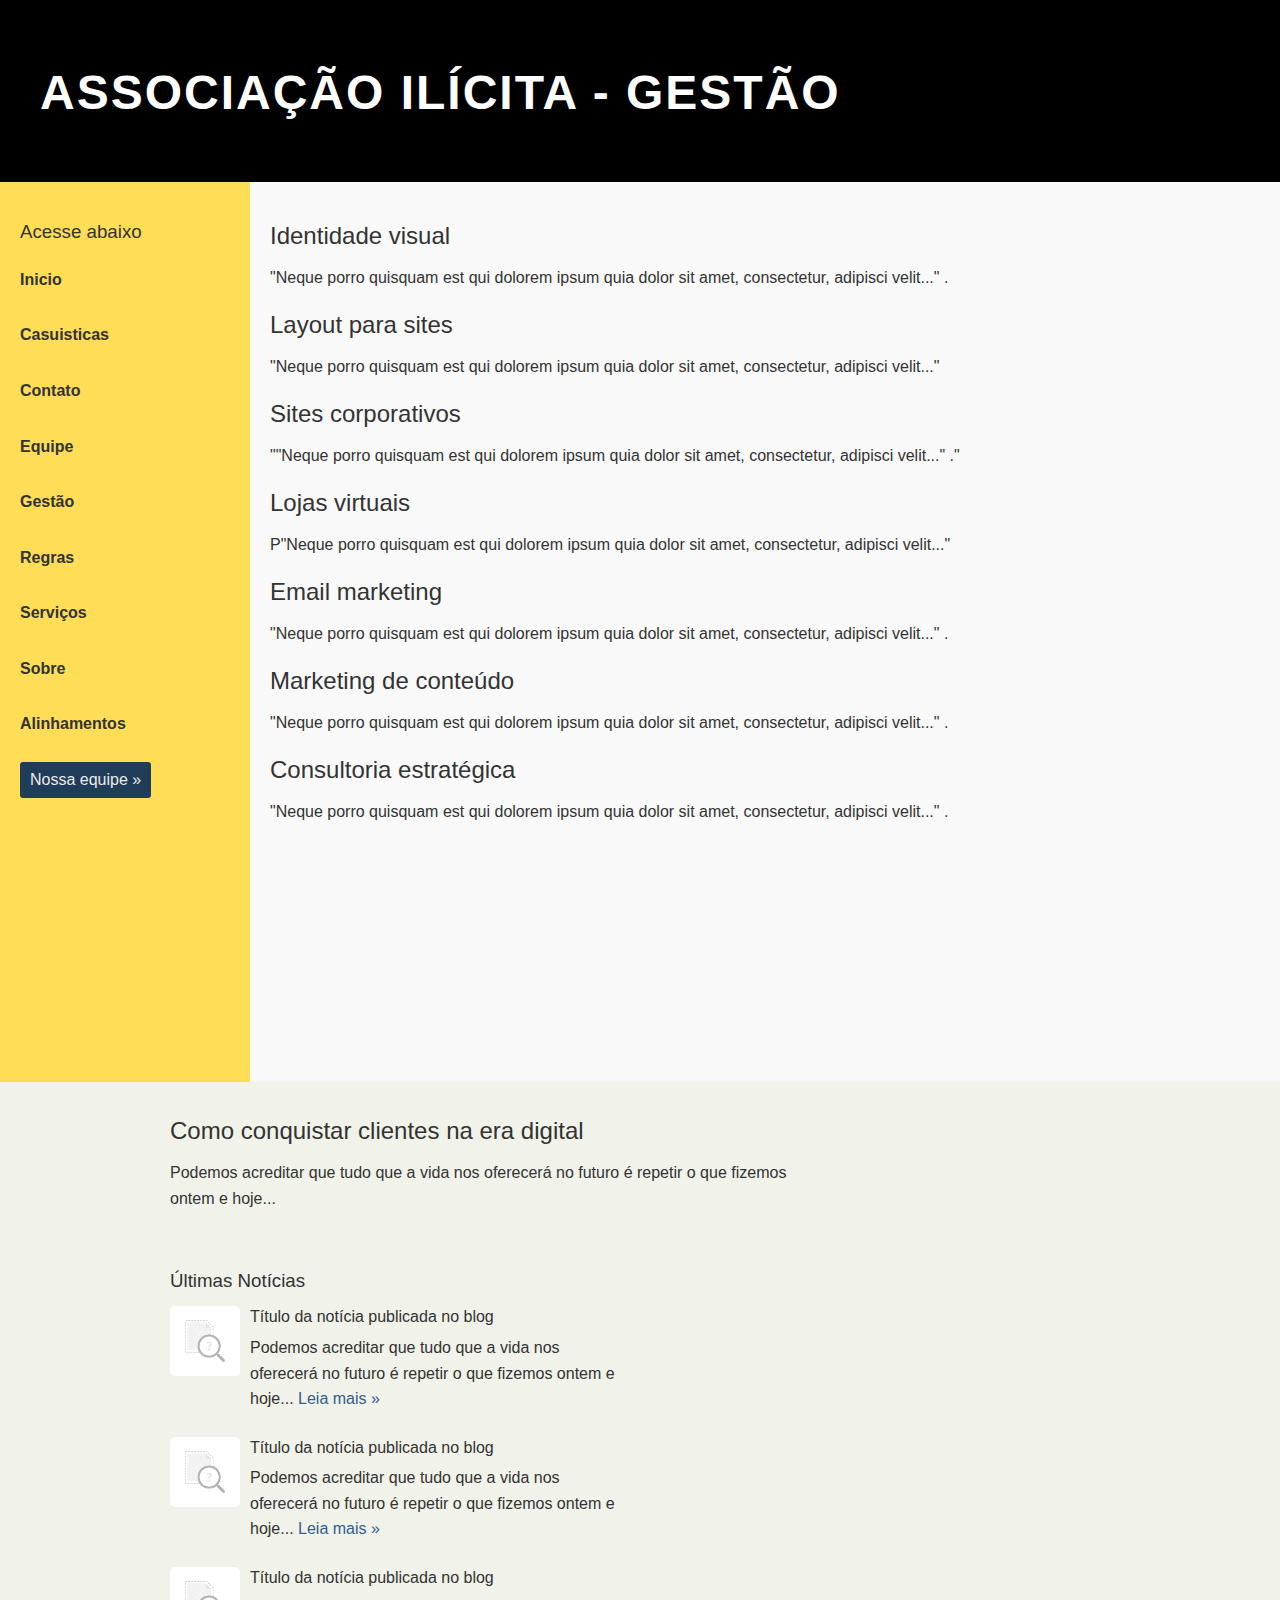
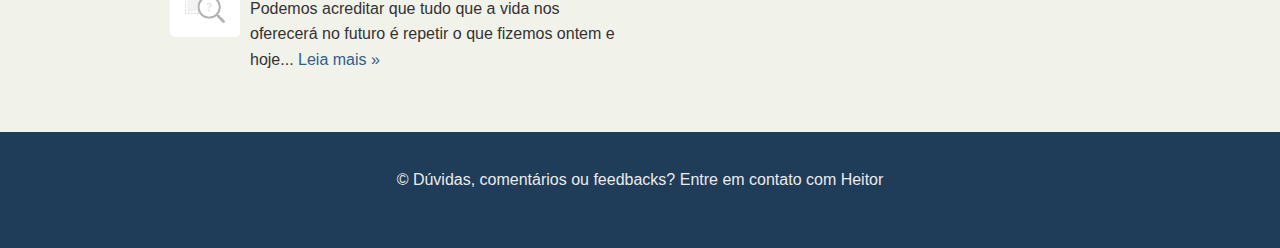
<file: gestão.html>
<!DOCTYPE html>
<html lang="pt-br">
<head>
    <meta charset="UTF-8" />
    <link rel="stylesheet" href="css/normalize.css" />
    <link href='https://fonts.googleapis.com/css?family=Roboto:400,100,300,500,700' rel='stylesheet' type='text/css' />
    <link rel="stylesheet" href="css/estilo.css" />
    <meta name="viewport" content="width=device-width, initial-scale=1, maximum-scale=1, user-scalable=no">
</head>
<body>
    <div class="container">
        <header>
            <h1 class="logo">Associação Ilícita - Gestão </h1>
        </header>
        <div class="main-content">
            <!-- Menu lateral -->
            <nav class="sidebar">
                <h3>Acesse abaixo</h3>
                <ul class="sem-marcador sem-padding">
                    <li><a href="index.html">Inicio</a></li>
					<li><a href="Casuisticas.html">Casuisticas</a></li>
					<li><a href="contato.html">Contato</a></li>
                    <li><a href="equipe.html">Equipe</a></li>
					<li><a href="gestão.html">Gestão</a></li>
					<li><a href="regras.html">Regras</a></li>
					<li><a href="servicos.html">Serviços</a></li>
                    <li><a href="sobre.html">Sobre</a></li>
                    <li><a href="alinhamentos.html">Alinhamentos</a></li>
                </ul>
                <a href="equipe.html" class="botao">Nossa equipe &raquo;</a>
            </nav>

            <!-- Conteúdo Principal -->
            <section class="content">
                <h2>Identidade visual</h2>
                <p>"Neque porro quisquam est qui dolorem ipsum quia dolor sit amet, consectetur, adipisci velit..."	.</p>

                <h2>Layout para sites</h2>
                <p>"Neque porro quisquam est qui dolorem ipsum quia dolor sit amet, consectetur, adipisci velit..."
				</p>

                <h2>Sites corporativos</h2>
                <p>""Neque porro quisquam est qui dolorem ipsum quia dolor sit amet, consectetur, adipisci velit..."
					."
				</p>

                <h2>Lojas virtuais</h2>
                <p>P"Neque porro quisquam est qui dolorem ipsum quia dolor sit amet, consectetur, adipisci velit..."
				</p>

                <h2>Email marketing</h2>
                <p>"Neque porro quisquam est qui dolorem ipsum quia dolor sit amet, consectetur, adipisci velit..."					.</p>

                <h2>Marketing de conteúdo</h2>
                <p>"Neque porro quisquam est qui dolorem ipsum quia dolor sit amet, consectetur, adipisci velit..."
					.</p>

                <h2>Consultoria estratégica</h2>
                <p>"Neque porro quisquam est qui dolorem ipsum quia dolor sit amet, consectetur, adipisci velit..."
					.</p>
            </section>
        </div>

        <!-- Conteúdo Extra -->
        <div class="conteudo-extra">
            <div class="linha">
                <div class="coluna col7">
                    <section>
                        <h2>Como conquistar clientes na era digital</h2>
                        <p>Podemos acreditar que tudo que a vida nos oferecerá no futuro é repetir o que fizemos ontem e hoje...</p>
                    </section>
                </div>
                <div class="coluna col5">
                    <h3>Últimas Notícias</h3>
                    <ul class="sem-marcador sem-padding noticias">
                        <li>
                            <img src="img/thumb-pequena.jpg" alt="" />
                            <h4>Título da notícia publicada no blog</h4>
                            <p>Podemos acreditar que tudo que a vida nos oferecerá no futuro é repetir o que fizemos ontem e hoje... <a href="#">Leia mais &raquo;</a></p>
                        </li>
                        <li>
                            <img src="img/thumb-pequena.jpg" alt="" />
                            <h4>Título da notícia publicada no blog</h4>
                            <p>Podemos acreditar que tudo que a vida nos oferecerá no futuro é repetir o que fizemos ontem e hoje... <a href="#">Leia mais &raquo;</a></p>
                        </li>
                        <li>
                            <img src="img/thumb-pequena.jpg" alt="" />
                            <h4>Título da notícia publicada no blog</h4>
                            <p>Podemos acreditar que tudo que a vida nos oferecerá no futuro é repetir o que fizemos ontem e hoje... <a href="#">Leia mais &raquo;</a></p>
                        </li>
                    </ul>
                </div>
            </div>
        </div>

        <!-- Rodapé -->
        <div class="footer">
            <div class="linha">
                <footer>
                    <div class="coluna col12">
                        <span>&copy; Dúvidas, comentários ou feedbacks? Entre em contato com Heitor</span>
                    </div>
                </footer>
            </div>
        </div>
    </div>
</body>
</html>
</file>
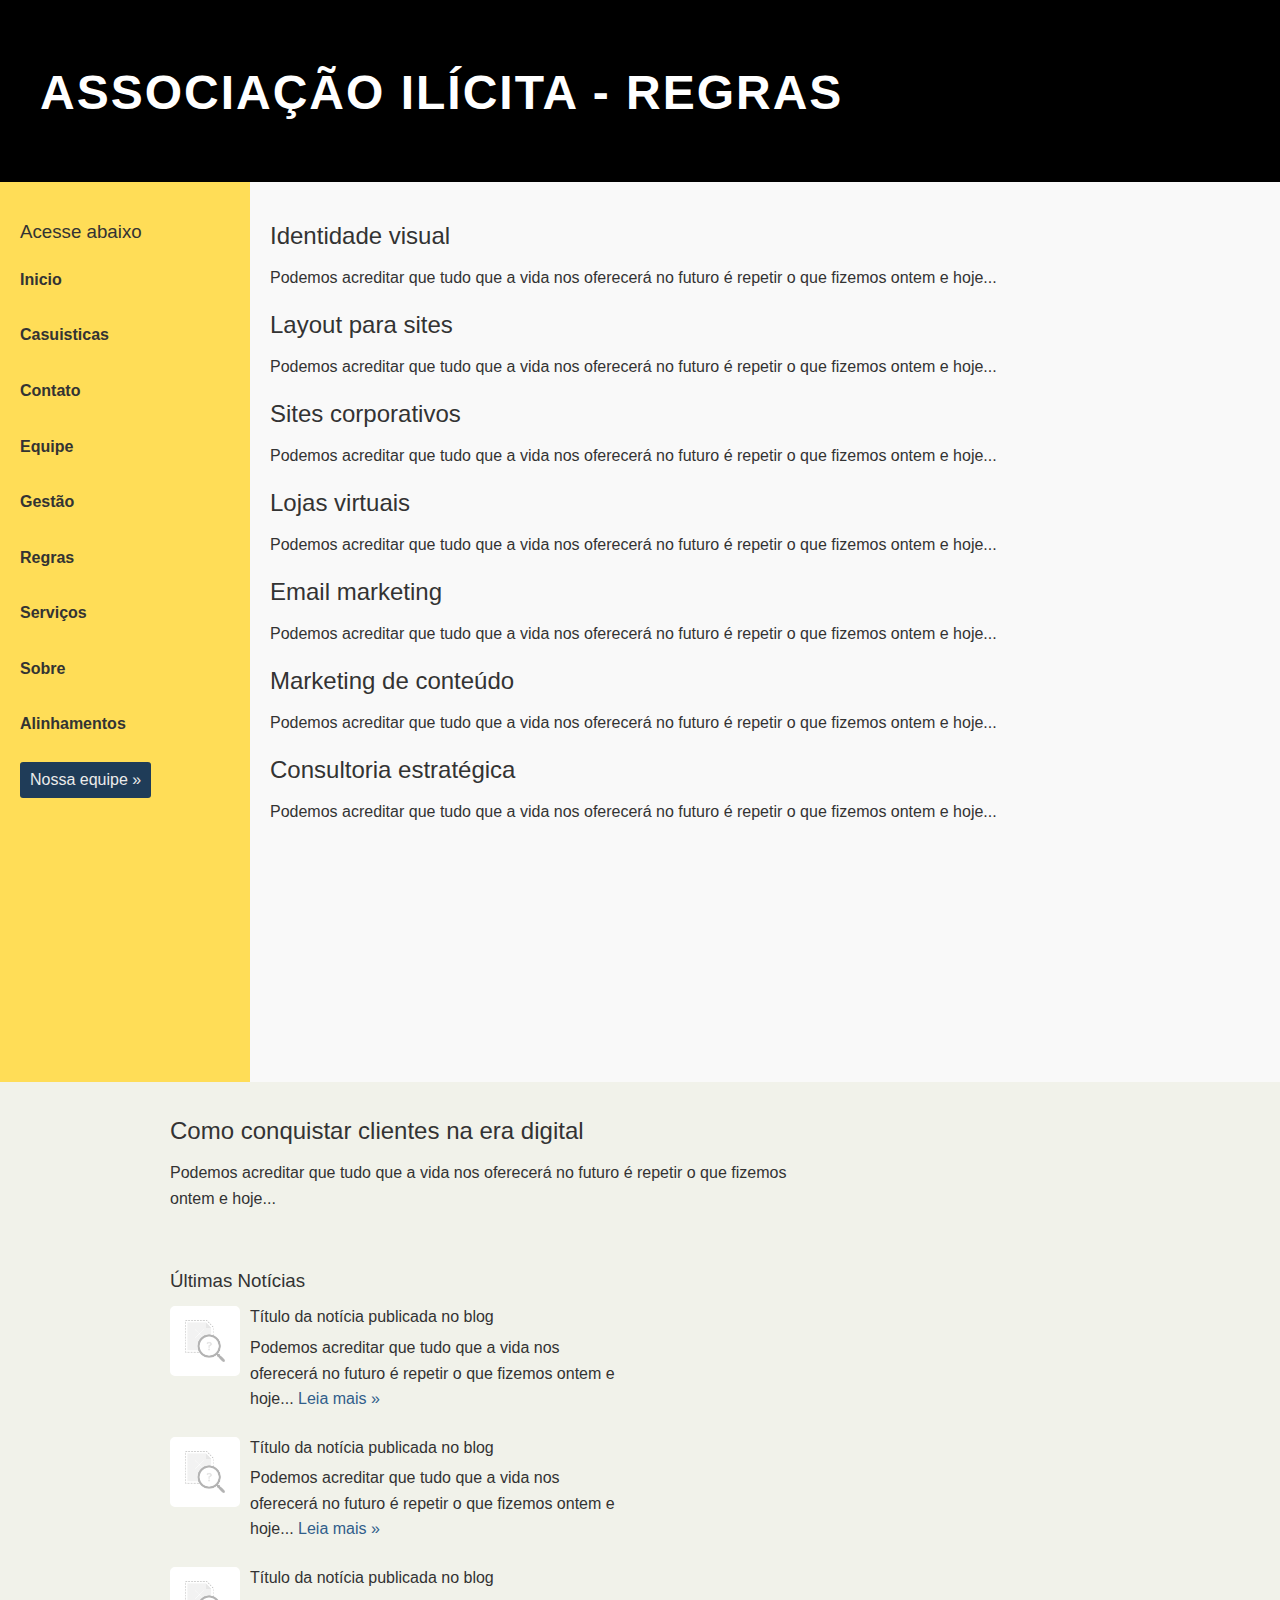
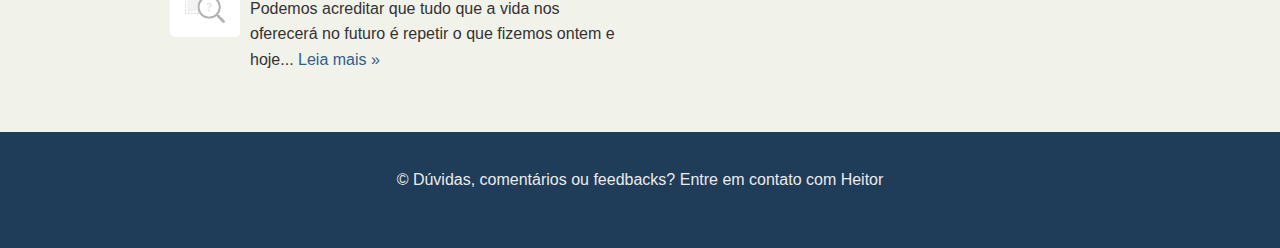
<file: Regras.html>
<!DOCTYPE html>
<html lang="pt-br">
<head>
    <meta charset="UTF-8" />
    <title>Prevenão a fraude</title>
    <link rel="stylesheet" href="css/normalize.css" />
    <link href='https://fonts.googleapis.com/css?family=Roboto:400,100,300,500,700' rel='stylesheet' type='text/css' />
    <link rel="stylesheet" href="css/estilo.css" />
    <meta name="viewport" content="width=device-width, initial-scale=1, maximum-scale=1, user-scalable=no">
</head>
<body>
    <div class="container">
        <header>
            <h1 class="logo">Associação Ilícita - Regras </h1>
        </header>
        <div class="main-content">
            <!-- Menu lateral -->
            <nav class="sidebar">
                <h3>Acesse abaixo</h3>
                <ul class="sem-marcador sem-padding">
					<li><a href="index.html">Inicio</a></li>
					<li><a href="Casuisticas.html">Casuisticas</a></li>
					<li><a href="contato.html">Contato</a></li>
                    <li><a href="equipe.html">Equipe</a></li>
					<li><a href="gestão.html">Gestão</a></li>
					<li><a href="regras.html">Regras</a></li>
					<li><a href="servicos.html">Serviços</a></li>
                    <li><a href="sobre.html">Sobre</a></li>
                    <li><a href="alinhamentos.html">Alinhamentos</a></li>
                </ul>
                <a href="equipe.html" class="botao">Nossa equipe &raquo;</a>
            </nav>

            <!-- Conteúdo Principal -->
            <section class="content">
                <h2>Identidade visual</h2>
                <p>Podemos acreditar que tudo que a vida nos oferecerá no futuro é repetir o que fizemos ontem e hoje...</p>

                <h2>Layout para sites</h2>
                <p>Podemos acreditar que tudo que a vida nos oferecerá no futuro é repetir o que fizemos ontem e hoje...</p>

                <h2>Sites corporativos</h2>
                <p>Podemos acreditar que tudo que a vida nos oferecerá no futuro é repetir o que fizemos ontem e hoje...</p>

                <h2>Lojas virtuais</h2>
                <p>Podemos acreditar que tudo que a vida nos oferecerá no futuro é repetir o que fizemos ontem e hoje...</p>

                <h2>Email marketing</h2>
                <p>Podemos acreditar que tudo que a vida nos oferecerá no futuro é repetir o que fizemos ontem e hoje...</p>

                <h2>Marketing de conteúdo</h2>
                <p>Podemos acreditar que tudo que a vida nos oferecerá no futuro é repetir o que fizemos ontem e hoje...</p>

                <h2>Consultoria estratégica</h2>
                <p>Podemos acreditar que tudo que a vida nos oferecerá no futuro é repetir o que fizemos ontem e hoje...</p>
            </section>
        </div>

        <!-- Conteúdo Extra -->
        <div class="conteudo-extra">
            <div class="linha">
                <div class="coluna col7">
                    <section>
                        <h2>Como conquistar clientes na era digital</h2>
                        <p>Podemos acreditar que tudo que a vida nos oferecerá no futuro é repetir o que fizemos ontem e hoje...</p>
                    </section>
                </div>
                <div class="coluna col5">
                    <h3>Últimas Notícias</h3>
                    <ul class="sem-marcador sem-padding noticias">
                        <li>
                            <img src="img/thumb-pequena.jpg" alt="" />
                            <h4>Título da notícia publicada no blog</h4>
                            <p>Podemos acreditar que tudo que a vida nos oferecerá no futuro é repetir o que fizemos ontem e hoje... <a href="#">Leia mais &raquo;</a></p>
                        </li>
                        <li>
                            <img src="img/thumb-pequena.jpg" alt="" />
                            <h4>Título da notícia publicada no blog</h4>
                            <p>Podemos acreditar que tudo que a vida nos oferecerá no futuro é repetir o que fizemos ontem e hoje... <a href="#">Leia mais &raquo;</a></p>
                        </li>
                        <li>
                            <img src="img/thumb-pequena.jpg" alt="" />
                            <h4>Título da notícia publicada no blog</h4>
                            <p>Podemos acreditar que tudo que a vida nos oferecerá no futuro é repetir o que fizemos ontem e hoje... <a href="#">Leia mais &raquo;</a></p>
                        </li>
                    </ul>
                </div>
            </div>
        </div>

        <!-- Rodapé -->
        <div class="footer">
            <div class="linha">
                <footer>
                    <div class="coluna col12">
                        <span>&copy; Dúvidas, comentários ou feedbacks? Entre em contato com Heitor</span>
                    </div>
                </footer>
            </div>
        </div>
    </div>
</body>
</html>
</file>
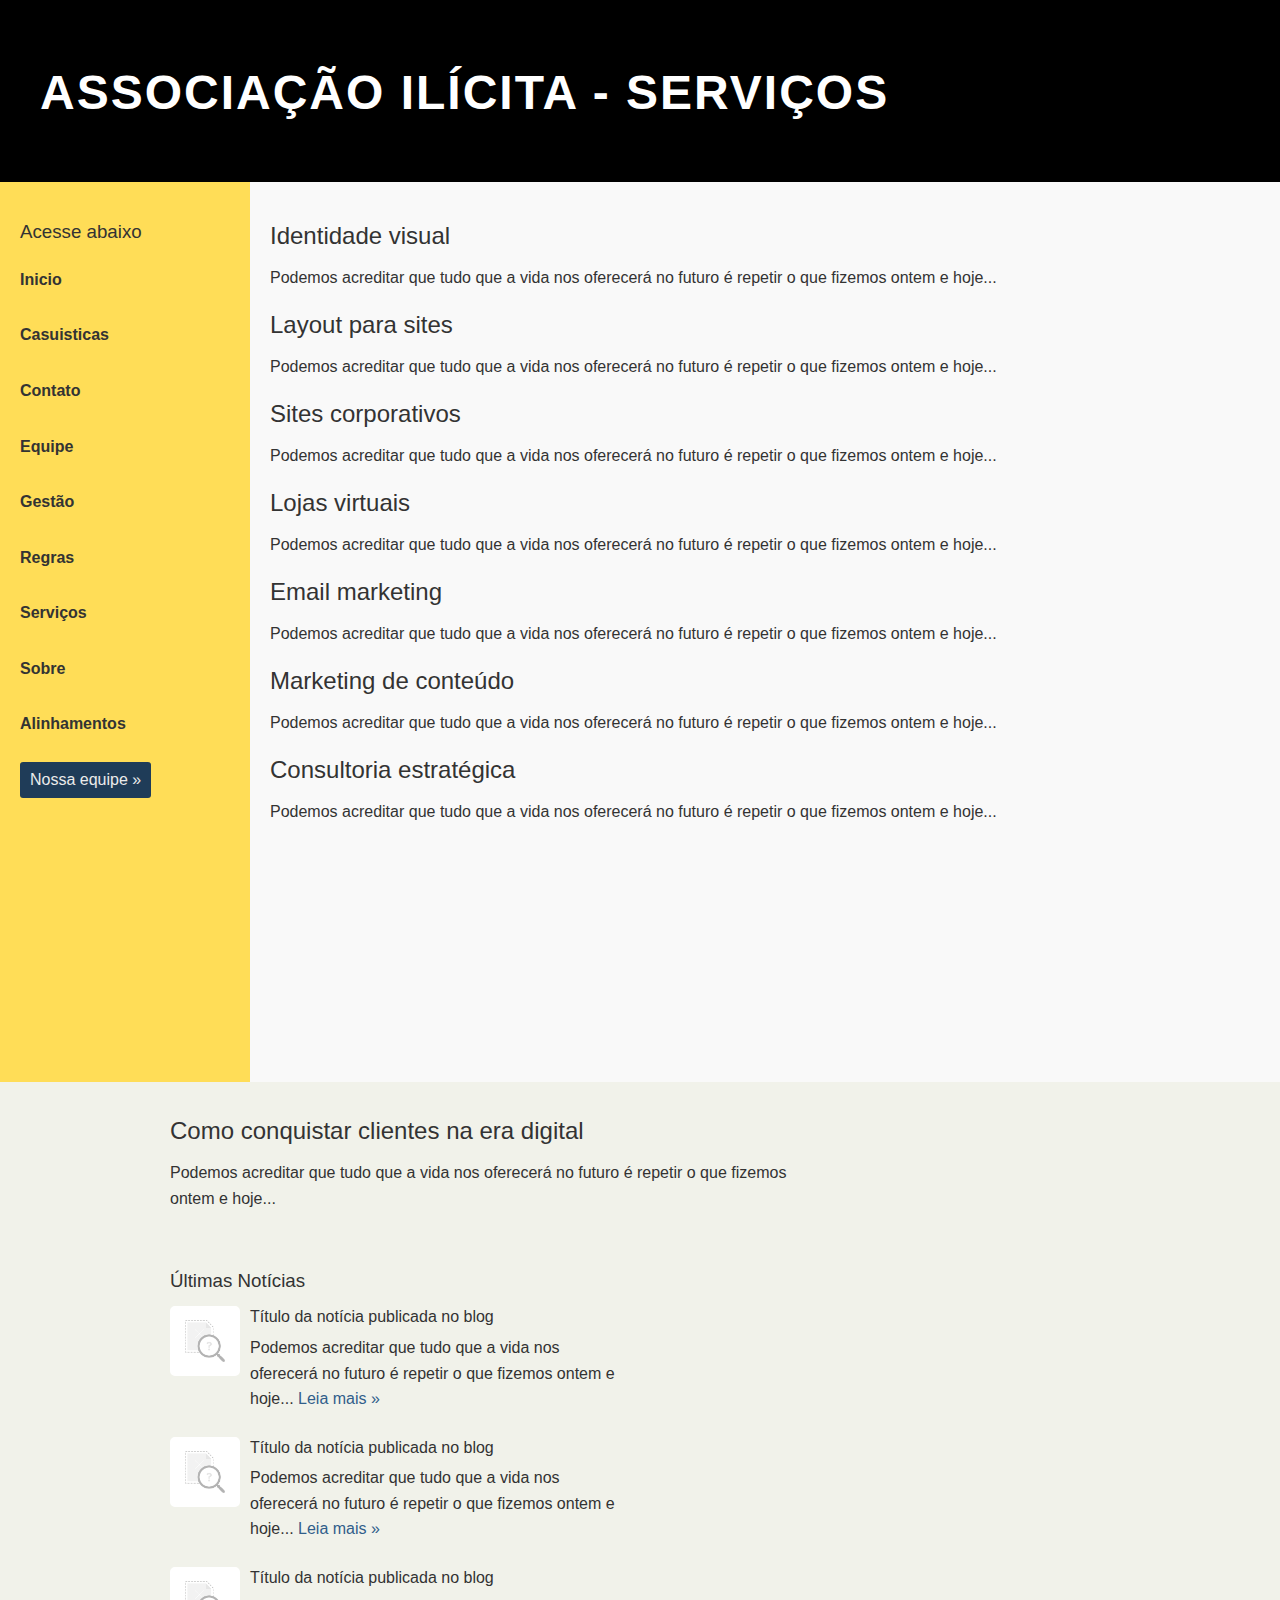
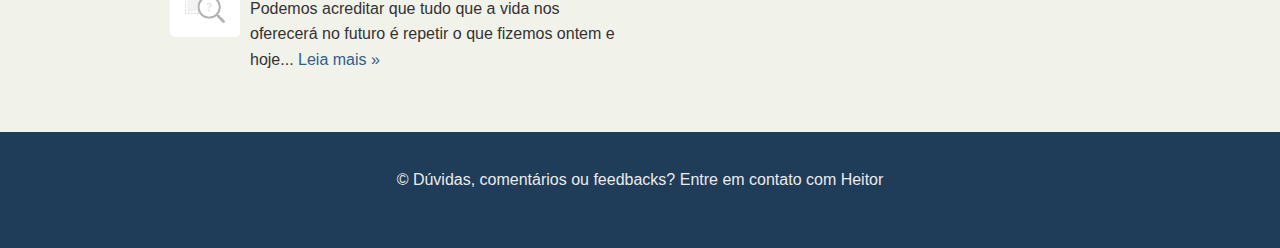
<file: servicos.html>
<!DOCTYPE html>
<html lang="pt-br">
<head>
    <meta charset="UTF-8" />
    <title>Prevenção a fraude</title>
    <link rel="stylesheet" href="css/normalize.css" />
    <link href='https://fonts.googleapis.com/css?family=Roboto:400,100,300,500,700' rel='stylesheet' type='text/css' />
    <link rel="stylesheet" href="css/estilo.css" />
    <meta name="viewport" content="width=device-width, initial-scale=1, maximum-scale=1, user-scalable=no">
</head>
<body>
    <div class="container">
        <header>
            <h1 class="logo">Associação Ilícita - Serviços</h1>
        </header>
        <div class="main-content">
            <!-- Menu lateral -->
            <nav class="sidebar">
                <h3>Acesse abaixo</h3>
                <ul class="sem-marcador sem-padding">
					<li><a href="index.html">Inicio</a></li>
					<li><a href="Casuisticas.html">Casuisticas</a></li>
					<li><a href="contato.html">Contato</a></li>
                    <li><a href="equipe.html">Equipe</a></li>
					<li><a href="gestão.html">Gestão</a></li>
					<li><a href="regras.html">Regras</a></li>
					<li><a href="servicos.html">Serviços</a></li>
                    <li><a href="sobre.html">Sobre</a></li>
                    <li><a href="alinhamentos.html">Alinhamentos</a></li>
                </ul>
                <a href="equipe.html" class="botao">Nossa equipe &raquo;</a>
            </nav>

            <!-- Conteúdo Principal -->
            <section class="content">
                <h2>Identidade visual</h2>
                <p>Podemos acreditar que tudo que a vida nos oferecerá no futuro é repetir o que fizemos ontem e hoje...</p>

                <h2>Layout para sites</h2>
                <p>Podemos acreditar que tudo que a vida nos oferecerá no futuro é repetir o que fizemos ontem e hoje...</p>

                <h2>Sites corporativos</h2>
                <p>Podemos acreditar que tudo que a vida nos oferecerá no futuro é repetir o que fizemos ontem e hoje...</p>

                <h2>Lojas virtuais</h2>
                <p>Podemos acreditar que tudo que a vida nos oferecerá no futuro é repetir o que fizemos ontem e hoje...</p>

                <h2>Email marketing</h2>
                <p>Podemos acreditar que tudo que a vida nos oferecerá no futuro é repetir o que fizemos ontem e hoje...</p>

                <h2>Marketing de conteúdo</h2>
                <p>Podemos acreditar que tudo que a vida nos oferecerá no futuro é repetir o que fizemos ontem e hoje...</p>

                <h2>Consultoria estratégica</h2>
                <p>Podemos acreditar que tudo que a vida nos oferecerá no futuro é repetir o que fizemos ontem e hoje...</p>
            </section>
        </div>

        <!-- Conteúdo Extra -->
        <div class="conteudo-extra">
            <div class="linha">
                <div class="coluna col7">
                    <section>
                        <h2>Como conquistar clientes na era digital</h2>
                        <p>Podemos acreditar que tudo que a vida nos oferecerá no futuro é repetir o que fizemos ontem e hoje...</p>
                    </section>
                </div>
                <div class="coluna col5">
                    <h3>Últimas Notícias</h3>
                    <ul class="sem-marcador sem-padding noticias">
                        <li>
                            <img src="img/thumb-pequena.jpg" alt="" />
                            <h4>Título da notícia publicada no blog</h4>
                            <p>Podemos acreditar que tudo que a vida nos oferecerá no futuro é repetir o que fizemos ontem e hoje... <a href="#">Leia mais &raquo;</a></p>
                        </li>
                        <li>
                            <img src="img/thumb-pequena.jpg" alt="" />
                            <h4>Título da notícia publicada no blog</h4>
                            <p>Podemos acreditar que tudo que a vida nos oferecerá no futuro é repetir o que fizemos ontem e hoje... <a href="#">Leia mais &raquo;</a></p>
                        </li>
                        <li>
                            <img src="img/thumb-pequena.jpg" alt="" />
                            <h4>Título da notícia publicada no blog</h4>
                            <p>Podemos acreditar que tudo que a vida nos oferecerá no futuro é repetir o que fizemos ontem e hoje... <a href="#">Leia mais &raquo;</a></p>
                        </li>
                    </ul>
                </div>
            </div>
        </div>

        <!-- Rodapé -->
        <div class="footer">
            <div class="linha">
                <footer>
                    <div class="coluna col12">
                        <span>&copy; Dúvidas, comentários ou feedbacks? Entre em contato com Heitor</span>
                    </div>
                </footer>
            </div>
        </div>
    </div>
</body>
</html>
</file>
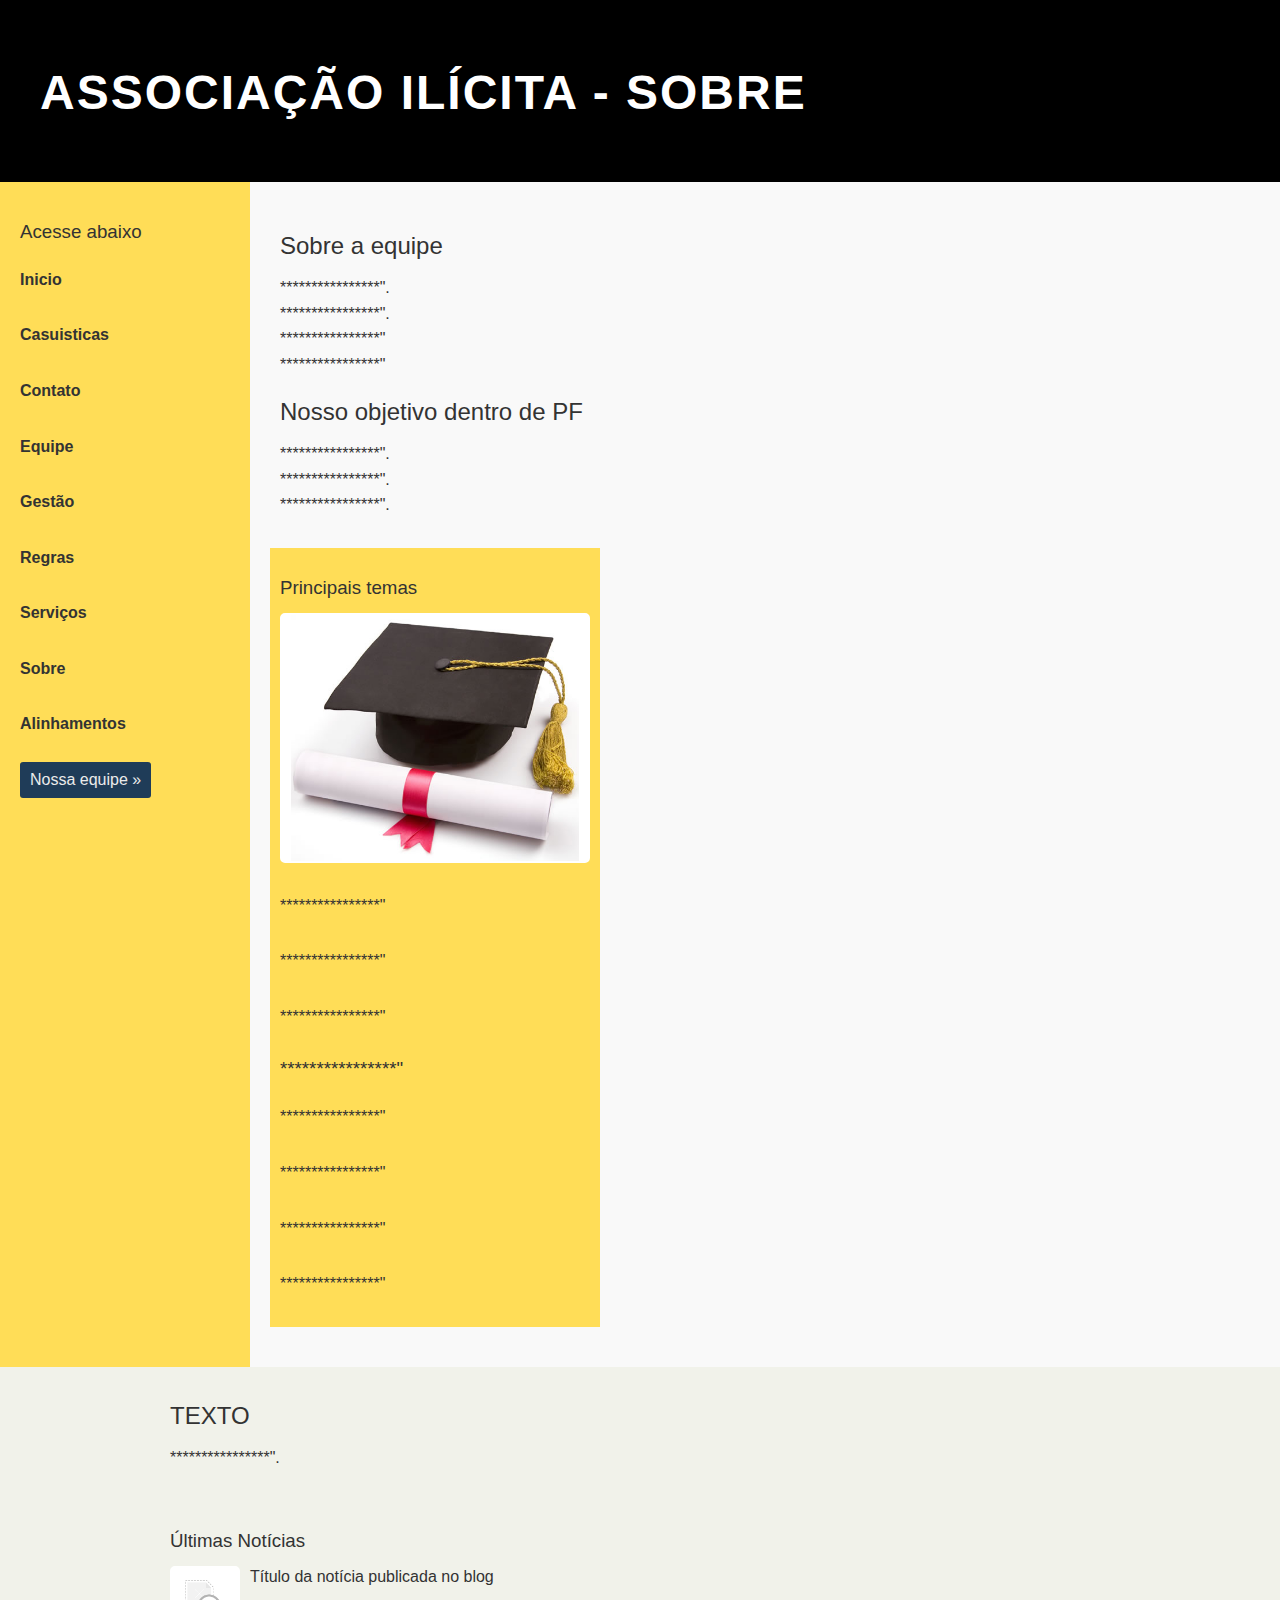
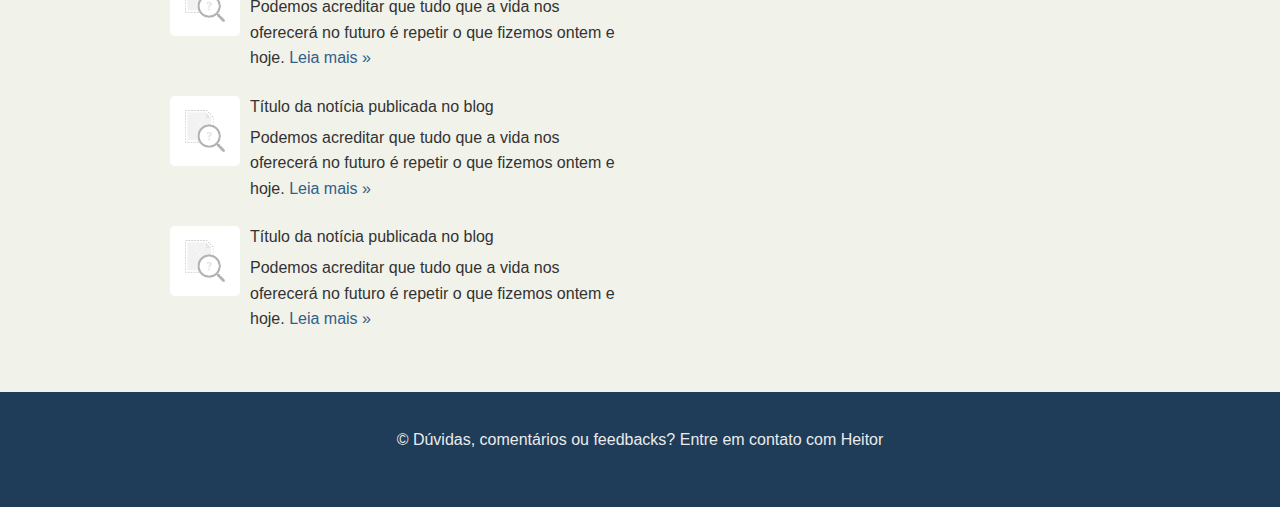
<file: sobre.html>
<!DOCTYPE html>
<html lang="pt-br">
<head>
    <meta charset="UTF-8" />
    <title>Prevenção a Fraude</title>
    <link rel="stylesheet" href="css/normalize.css" />
    <link href='https://fonts.googleapis.com/css?family=Roboto:400,100,300,500,700' rel='stylesheet' type='text/css' />
    <link rel="stylesheet" href="css/estilo.css" />
    <meta name="viewport" content="width=device-width, initial-scale=1, maximum-scale=1, user-scalable=no">
</head>
<body>
    <div class="container">
        <header>
            <h1 class="logo">Associação Ilícita - Sobre</h1>
        </header>
        <div class="main-content">
            <!-- Menu lateral -->
            <nav class="sidebar">
                <h3>Acesse abaixo</h3>
                <ul class="sem-marcador sem-padding">
					<li><a href="index.html">Inicio</a></li>
					<li><a href="Casuisticas.html">Casuisticas</a></li>
					<li><a href="contato.html">Contato</a></li>
                    <li><a href="equipe.html">Equipe</a></li>
					<li><a href="gestão.html">Gestão</a></li>
					<li><a href="regras.html">Regras</a></li>
					<li><a href="servicos.html">Serviços</a></li>
                    <li><a href="sobre.html">Sobre</a></li>
                    <li><a href="alinhamentos.html">Alinhamentos</a></li>
                </ul>
                <a href="equipe.html" class="botao">Nossa equipe &raquo;</a>
            </nav>
            <!-- Conteúdo Principal -->
            <section class="content">
                <div class="coluna col8">
                    <h2>Sobre a equipe</h2>
                    <p>****************".</p>
                    <p>****************".</p>
                    <p>****************"</p>
                    <p>****************"</p>

                    <h2>Nosso objetivo dentro de PF</h2>
                    
					<p>****************".</p>
                    <p>****************".</p>
                    <p>****************".</p>
                </div>
                <div class="coluna col4 sidebar">
                    <h3>Principais temas</h3>
                    <img src="img/formatura.jpg" alt="" />
                    <ul>
                        <li>****************"</li>
                        <li>****************" </li>
                        <li>****************" </li>
                    </ul>
                    <h3>****************"</h3>
                    <ul>
                        <li>****************"</li>
                        <li>****************"</li>
                        <li>****************"</li>
                        <li>****************"</li>
                    </ul>
                </div>
            </section>
        </div>
    </div>

    <!-- Conteúdo Extra -->
    <div class="conteudo-extra">
        <div class="linha">
            <div class="coluna col7">
                <section>
                    <h2>TEXTO</h2>
                    <p>****************".</p>
                    
                </section>
            </div>
            <div class="coluna col5">
                <h3>Últimas Notícias</h3>
                <ul class="sem-marcador sem-padding noticias">
                    <li>
                        <img src="img/thumb-pequena.jpg" alt="" />
                        <h4>Título da notícia publicada no blog</h4>
                        <p>Podemos acreditar que tudo que a vida nos oferecerá no futuro é repetir 
                        o que fizemos ontem e hoje. <a href="">Leia mais &raquo;</a></p>
                    </li>
                    <li>
                        <img src="img/thumb-pequena.jpg" alt="" />
                        <h4>Título da notícia publicada no blog</h4>
                        <p>Podemos acreditar que tudo que a vida nos oferecerá no futuro é repetir 
                        o que fizemos ontem e hoje. <a href="">Leia mais &raquo;</a></p>
                    </li>
                    <li>
                        <img src="img/thumb-pequena.jpg" alt="" />
                        <h4>Título da notícia publicada no blog</h4>
                        <p>Podemos acreditar que tudo que a vida nos oferecerá no futuro é repetir 
                        o que fizemos ontem e hoje. <a href="">Leia mais &raquo;</a></p>
                    </li>
                </ul>
            </div>
        </div>
    </div>

    <!-- Rodapé -->
    <div class="footer">
        <div class="linha">
            <footer>
                <div class="coluna col12">
                    <span>&copy; Dúvidas, comentários ou feedbacks? Entre em contato com Heitor</span>
                </div>
            </footer>
        </div>
    </div>
</body>
</html>
</file>
<file: css/estilo.css>
/* ===== Estilo Geral ===== */

/* Reset básico de margens e preenchimentos */
* {
    margin: 0;
    padding: 0;
    box-sizing: border-box; /* Inclui padding e border no cálculo do tamanho total dos elementos */
}

/* Estilos base para o corpo da página */
body {
    margin: 0;
    padding: 0;
    height: 100%; /* Define a altura mínima do body */
    font-family: 'Arial', sans-serif; /* Fonte padrão */
    color: #333333; /* Cor do texto */
    line-height: 1.6; /* Altura da linha para melhor legibilidade */
}

/* Estilos para links */
a:link, a:active, a:visited {
    color: #315e8a;
    text-decoration: none;
}

a:hover {
    text-decoration: underline;
}

/* ===== Grid Responsivo (960px) ===== */

/* Container principal para linhas */
.linha {
    width: 100%; /* Define a largura total */
    max-width: 960px; /* Limita a largura máxima */
    margin: 0 auto; /* Centraliza o container */
    overflow: auto; /* Limpa floats internos */
    padding: 5px 0;
}

/* Estilos base para colunas */
.coluna {
    padding: 0 10px;
    float: left;
    margin-bottom: 20px; /* Espaçamento inferior entre colunas */
    box-sizing: border-box; /* Inclui padding no cálculo da largura */
}

/* Definição das larguras das colunas em porcentagem */
.col1 { width: 10%; }
.col2 { width: 20%; }
.col3 { width: 30%; }
.col4 { width: 40%; }
.col5 { width: 50%; }
.col6 { width: 60%; }
.col7 { width: 70%; }
.col8 { width: 80%; }
.col9 { width: 90%; }
.col10 { width: 100%; }
.col11 { width: 100%; }
.col12 { width: 100%; }

/* ===== Estilos Reutilizáveis ===== */

/* Remove padding ou margin quando necessário */
.sem-padding { padding: 0 !important; }
.sem-margin { margin: 0 !important; }

/* Estilos para cabeçalhos */
h1, h2, h3, h4, h5, h6 {
    font-weight: 500;
    margin: 15px 0 10px 0; /* Espaçamento superior e inferior */
}

/* Espaçamento entre itens de listas */
ul li, ol li {
    margin-bottom: 5px;
}

/* Listas inline (horizontais) */
ul.inline li, ol.inline li {
    display: inline;
    margin-right: 15px;
}

ul.inline li:last-child, ol.inline li:last-child {
    margin-right: 0;
}

/* Listas sem marcadores */
ul.sem-marcador, ol.sem-marcador {
    list-style: none;
}

/* Estilos para botões */
a.botao, input.botao {
    background: #1f3c58;
    padding: 5px 10px;
    border-radius: 3px;
    color: #ebebeb;
    cursor: pointer;
    margin: 5px 0;
    display: inline-block;
    border: none;
}

a.botao:hover, input.botao:hover {
    background: #315e8a;
    text-decoration: none;
}

/* ===== Ajustes nas Imagens ===== */

/* Estilo padrão para imagens */
img {
    width: 100%;
    max-width: 150px; /* Tamanho máximo da imagem */
    height: auto;
    border: 2px solid #ccc; /* Borda ao redor da imagem */
    object-fit: cover; /* Mantém a proporção da imagem */
    display: inline-block;
    margin-bottom: 10px; /* Espaçamento inferior */
}

/* ===== Layout do Site ===== */

/* Cabeçalho */
.header {
    background: #d5ee1ab8; /* Cor de fundo */
}

h1.logo {
    font-weight: 300;
    color: #022037;
    letter-spacing: -2px; /* Espaçamento entre letras */
}

/* Conteúdo extra */
.conteudo-extra {
    background: #f1f2ea; /* Cor de fundo */
}

/* Rodapé */
.footer {
    background: #1f3c58;
    color: #ebebeb; /* Cor do texto */
    padding: 20px 0;
    text-align: center;
    font-weight: 100;
}

/* Menu de navegação */
.menu {
    text-transform: uppercase;
    text-align: right;
    margin-top: 25px;
}

.menu li a {
    padding: 5px 10px;
    border-radius: 3px;
}

.menu li a:hover {
    text-decoration: none;
    background: #1f3c58;
    color: #ebebeb;
}

/* Notícias */
ul.noticias li {
    clear: both;
    display: block;
    overflow: hidden;
    margin-bottom: 20px;
}

ul.noticias li img {
    width: 70px;
    height: auto;
    margin-right: 10px;
    float: left;
}

ul.noticias li h4 {
    margin: -2px 0 5px 0;
    font-weight: 500;
}

ul.noticias li p {
    margin: 5px 0;
    font-weight: 300;
}

ul.noticias li p a {
    font-weight: 500;
}

/* Formulário de contato */
.contato label {
    display: block;
    font-size: 13px;
    font-weight: 300;
}

.contato input, .contato textarea {
    display: block;
    margin-bottom: 15px;
    padding: 5px 2%;
    width: 96%; /* Largura responsiva */
}

.contato textarea {
    height: 150px;
}

.contato input.botao {
    width: auto;
}

/* ===== Ajustes Flexíveis e Responsivos ===== */

/* Cabeçalho principal */
header {
    display: flex;
    align-items: center;
    background-color: black;
    padding: 20px;
    width: 100%;
    box-sizing: border-box;
}

header .logo {
    font-size: 48px;
    font-weight: bold;
    color: white;
    text-transform: uppercase;
    padding: 20px;
    letter-spacing: 2px;
    text-align: center;
}

/* Layout principal */
.main-content {
    display: flex;
    flex-direction: row;
    min-height: 100vh; /* Altura mínima da área de conteúdo */
}

/* Sidebar (menu lateral) */
.sidebar {
    background-color: #ffdd57;
    width: 250px;
    padding: 20px;
    min-width: 200px; /* Largura mínima para evitar colapso */
}

.sidebar ul {
    list-style-type: none;
}

.sidebar ul li {
    margin-bottom: 10px;
    padding: 10px 0;
}

.sidebar ul li a {
    text-decoration: none;
    color: #333;
    font-weight: bold;
    transition: padding-left 0.3s ease; /* Animação suave */
}

.sidebar ul li a:hover {
    background-color: #beb586;
    padding-left: 10px;
}

/* Área de conteúdo principal */
.content {
    flex: 1; /* Expande para ocupar o espaço disponível */
    padding: 20px;
    background-color: #f9f9f9;
    min-width: 300px; /* Largura mínima para evitar colapso */
}

.content img {
    width: 100%;
    max-width: 700px; /* Limita a largura máxima das imagens */
    display: block;
    margin-bottom: 20px;
}

/* Estilos para botões */
.botao {
    display: inline-block;
    background: #1f3c58;
    color: #ebebeb;
    padding: 10px 15px;
    text-decoration: none;
    border-radius: 5px;
    transition: background 0.3s, transform 0.3s;
}

.botao:hover {
    background: #315e8a;
    transform: translateY(-5px);
}

/* ===== Responsividade ===== */

/* Ajustes para telas menores que 1024px */
@media screen and (max-width: 1024px) {
    .main-content {
        flex-direction: column; /* Empilha o conteúdo verticalmente */
    }

    .sidebar, .content {
        width: 100%;
        padding: 10px;
    }

    .header .logo {
        font-size: 36px; /* Diminui o tamanho da logo */
    }

    .content h2 {
        font-size: 1.8rem;
    }
}

/* Ajustes para telas menores que 768px */
@media screen and (max-width: 768px) {
    .content h2 {
        font-size: 1.5rem;
    }

    .header .logo {
        font-size: 24px;
    }

    .sidebar {
        padding: 10px;
    }
}

/* ===== Ajustes Específicos para a Seção de Equipe ===== */

/* Imagens da equipe */
img {
    width: 250px; /* Largura fixa */
    height: 250px; /* Altura fixa */
    object-fit: contain; /* Ajusta a imagem sem cortar ou distorcer */
    border-radius: 5px;
    margin-bottom: 10px;
    border: 2px solid #ffffff;
    background-color: #ffffff;
}


/* Ajuste das colunas na seção de equipe */
.coluna {
    padding: 10px;
    box-sizing: border-box;
}

.col6, .col4 {
    float: left;
    margin-bottom: 20px;
}

.col6 {
    width: 50%; /* Colunas ocupando 50% da largura */
}

.col4 {
    width: 33.33%; /* Colunas ocupando 33.33% da largura */
}

/* Clearfix para colunas flutuantes */
.linha::after {
    content: "";
    display: table;
    clear: both;
}
</file>
